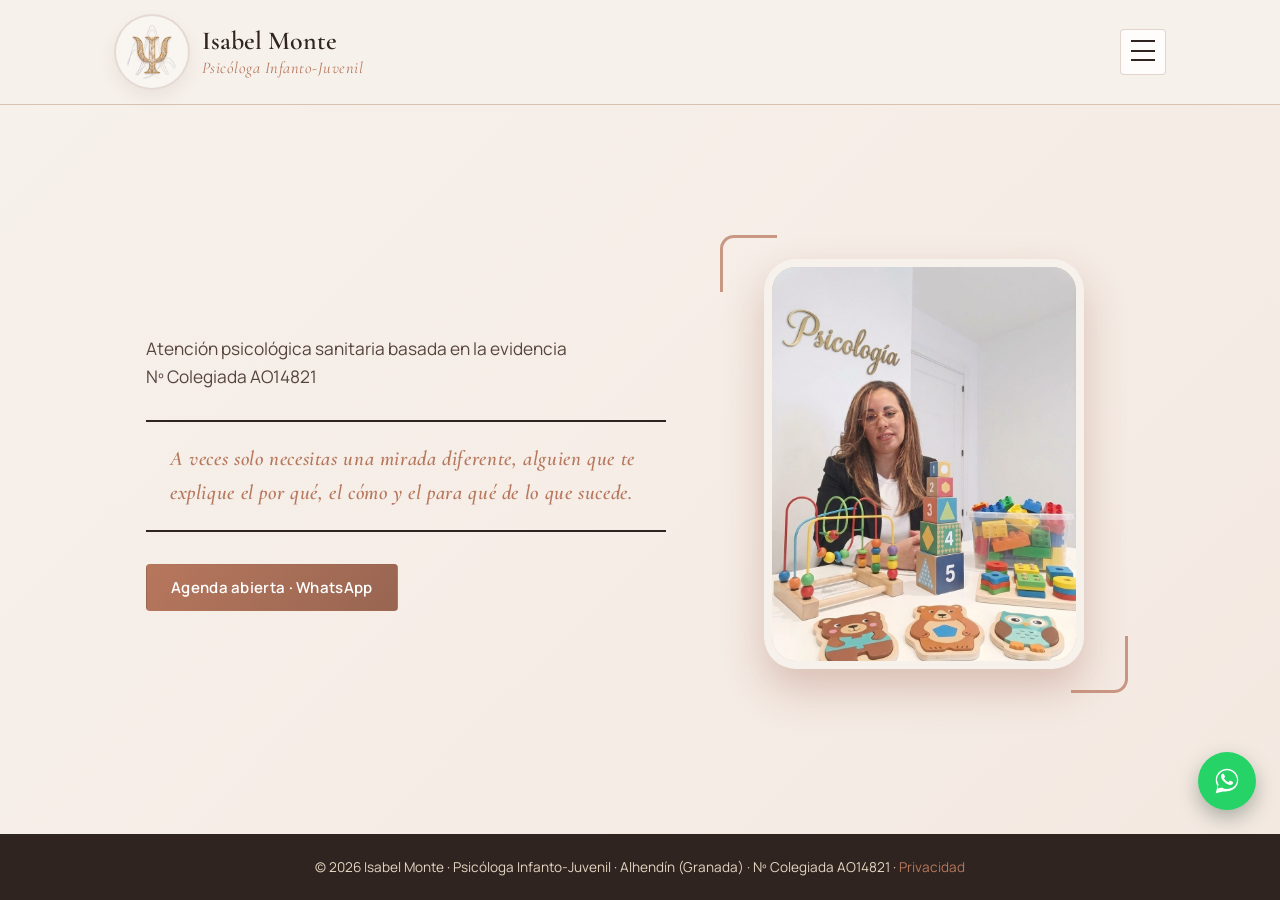
<file: index.html>
<!DOCTYPE html>
<html lang="es">
<head>
<meta charset="UTF-8">
<meta name="viewport" content="width=device-width, initial-scale=1.0">
<title data-i18n="home.meta.title">Isabel Monte | Psicóloga Infanto-Juvenil en Alhendín, Granada</title>
<meta name="description" content="Isabel Monte, psicóloga infanto-juvenil en Alhendín (Granada). Atención psicológica sanitaria basada en la evidencia. Nº Colegiada AO14821. Presencial y online." data-i18n-attr="content:home.meta.description">
<meta property="og:title" content="Isabel Monte | Psicóloga Infanto-Juvenil" data-i18n-attr="content:home.meta.ogTitle">
<meta property="og:description" content="Atención psicológica infanto-juvenil en Alhendín y sesiones online." data-i18n-attr="content:home.meta.ogDescription">
<meta property="og:image" content="images/logo.png">
<meta property="og:type" content="website">
<link rel="icon" type="image/png" href="images/logo.png">
<link rel="stylesheet" href="styles.css">
</head>
<body>

<header class="site-header">
  <div class="container header-inner">
    <div class="brand-lockup">
      <a href="#inicio" class="logo-badge" aria-label="Ir al inicio" data-i18n-attr="aria-label:common.goHome">
        <img src="images/logo.png" alt="Isabel Monte Psicóloga" class="site-logo" data-i18n-attr="alt:common.logoAlt">
      </a>
      <div class="brand-copy">
        <strong>Isabel Monte</strong>
        <span data-i18n="common.brandTagline">Psicóloga Infanto-Juvenil</span>
      </div>
    </div>
    <nav class="main-nav">    
      <div class="lang-switch" role="group" aria-label="Seleccionar idioma" data-i18n-attr="aria-label:common.langSelectLabel">
        <button type="button" class="lang-btn" data-lang="es">ES</button>
        <button type="button" class="lang-btn" data-lang="en">EN</button>
        <button type="button" class="lang-btn" data-lang="ca">CA</button>
      </div>
      <a href="#inicio" data-tooltip="Volvamos al inicio" data-i18n="nav.home" data-i18n-attr="data-tooltip:nav.homeTooltip">Inicio</a>
      <a href="pages/specialties.html" data-tooltip="Conoce mis especialidades" data-i18n="nav.specialties" data-i18n-attr="data-tooltip:nav.specialtiesTooltip">Especialidades</a>
      <a href="pages/benefits.html" data-tooltip="Descubre cómo puede ayudar la terapia" data-i18n="nav.benefits" data-i18n-attr="data-tooltip:nav.benefitsTooltip">Por qué la terapia</a>
      <a href="pages/about-me.html" data-tooltip="Conoce un poco más sobre mí" data-i18n="nav.aboutMe" data-i18n-attr="data-tooltip:nav.aboutMeTooltip">Sobre mí</a>
      <a href="pages/modality.html" data-tooltip="Presencial u online" data-i18n="nav.modality" data-i18n-attr="data-tooltip:nav.modalityTooltip">Cómo trabajo</a>
      <a href="pages/blog.html" data-tooltip="Ideas para cuidar el bienestar" data-i18n="nav.blog" data-i18n-attr="data-tooltip:nav.blogTooltip">Blog</a>
      <a href="pages/contact.html" data-tooltip="Estoy aquí para escucharte" data-i18n="nav.contact" data-i18n-attr="data-tooltip:nav.contactTooltip">Contacto</a>
      <a href="pages/contact.html" class="nav-panel-cta" data-tooltip="Damos el primer paso juntas" data-i18n="nav.cta" data-i18n-attr="data-tooltip:nav.ctaTooltip">Pedir cita</a>
    </nav>
    <button class="menu-toggle" type="button" aria-controls="mainMenu" aria-expanded="false" aria-label="Abrir menú">
      <span></span><span></span><span></span>
    </button>
  </div>
</header>
<div class="menu-backdrop" aria-hidden="true"></div>

<main>

  <section id="inicio" class="hero">
    <div class="container hero-inner">
      <div class="hero-text">
        <p class="hero-sanitary" data-i18n-html="home.hero.sanitary">Atención psicológica sanitaria basada en la evidencia<br>Nº Colegiada AO14821</p>

        <blockquote class="hero-quote" data-i18n="home.hero.quote">
          A veces solo necesitas una mirada diferente, alguien que te explique el por qué, el cómo y el para qué de lo que sucede.
        </blockquote>        
        <div class="hero-actions">
          <button
            type="button"
            class="btn btn-primary has-tooltip"
            data-tooltip="Escríbeme y hablamos con calma"
            data-i18n="home.hero.cta"
            data-i18n-attr="data-tooltip:home.hero.ctaTooltip"
            onclick="openWhatsApp()"> Agenda abierta · WhatsApp
          </button>
        </div>
      </div>
      <div class="hero-visual" aria-hidden="true">
        <div class="hero-circle">
          <img src="images/isabel-foto-principal.jpg" alt="Isabel Monte, psicóloga infanto-juvenil" data-i18n-attr="alt:home.heroImgAlt">
        </div>
      </div>
    </div>
  </section>

</main>

<footer class="site-footer">
  <div class="container footer-inner">
    <p>&copy; <span id="year"></span> <span data-i18n-html="footer.lineRoot">Isabel Monte · Psicóloga Infanto-Juvenil · Alhendín (Granada) · Nº Colegiada AO14821 · <a href="privacy.html">Privacidad</a></span></p>
  </div>
</footer>

<script src="js/i18n.js"></script>
<script>
  document.getElementById('year').textContent = new Date().getFullYear();

  const menuToggle = document.querySelector('.menu-toggle');
  const mainNav = document.querySelector('.main-nav');
  const menuBackdrop = document.querySelector('.menu-backdrop');

  function closeMenu() {
    mainNav.classList.remove('is-open');
    menuBackdrop.classList.remove('is-visible');
    menuToggle.setAttribute('aria-expanded', 'false');
    menuToggle.setAttribute('aria-label', i18nText('common.menuOpen'));
    document.body.classList.remove('menu-open');
  }

  menuToggle.addEventListener('click', function () {
    const isOpen = mainNav.classList.toggle('is-open');
    menuBackdrop.classList.toggle('is-visible', isOpen);
    menuToggle.setAttribute('aria-expanded', String(isOpen));
    menuToggle.setAttribute('aria-label', isOpen ? i18nText('common.menuClose') : i18nText('common.menuOpen'));
    document.body.classList.toggle('menu-open', isOpen);
  });

  menuBackdrop.addEventListener('click', closeMenu);

  document.querySelectorAll('.main-nav a').forEach(function (link) {
    link.addEventListener('click', closeMenu);
  });
</script>

<!-- <a href="https://wa.me/34614727300" class="whatsapp-float" target="_blank" rel="noopener" aria-label="Contactar por WhatsApp" data-i18n-attr="aria-label:common.whatsappAria">
  <span class="whatsapp-tooltip" data-i18n="whatsapp.tooltip">¡Hola, soy Isabel! ¿Hablamos?</span>
  <svg viewBox="0 0 32 32" xmlns="http://www.w3.org/2000/svg" aria-hidden="true">
    <path d="M16.001 3C9.373 3 4 8.373 4 15c0 2.362.687 4.564 1.874 6.418L4 29l7.77-1.84A11.94 11.94 0 0 0 16 27c6.627 0 12-5.373 12-12S22.628 3 16.001 3zm0 21.6c-1.86 0-3.59-.51-5.08-1.4l-.364-.217-4.61 1.092 1.108-4.49-.238-.377A9.56 9.56 0 0 1 5.4 15c0-5.85 4.75-10.6 10.6-10.6S26.6 9.15 26.6 15 21.85 24.6 16.001 24.6zm5.78-7.93c-.317-.159-1.874-.925-2.164-1.03-.29-.106-.502-.159-.713.16-.212.317-.82 1.03-1.005 1.24-.185.212-.37.238-.687.08-.317-.16-1.336-.492-2.545-1.57-.94-.838-1.575-1.874-1.76-2.19-.185-.318-.02-.49.14-.649.144-.144.318-.37.476-.556.159-.185.212-.318.318-.53.106-.212.053-.397-.026-.556-.08-.16-.713-1.719-.978-2.354-.257-.617-.518-.534-.713-.544l-.607-.011c-.212 0-.556.08-.847.397-.29.318-1.11 1.084-1.11 2.644 0 1.56 1.137 3.067 1.296 3.279.159.212 2.24 3.42 5.43 4.797.759.328 1.35.524 1.812.671.762.243 1.454.209 2.002.127.611-.091 1.874-.766 2.138-1.505.264-.74.264-1.373.185-1.505-.08-.132-.29-.212-.607-.37z"/>
  </svg>
</a> -->

<button
  type="button"
  class="whatsapp-float"
  onclick="openWhatsApp()"
  aria-label="Contactar por WhatsApp"
  data-i18n-attr="aria-label:common.whatsappAria"
>
  <span class="whatsapp-tooltip" data-i18n="whatsapp.tooltip">
    ¡Hola, soy Isabel! ¿Hablamos?
  </span>

  <svg viewBox="0 0 32 32" xmlns="http://www.w3.org/2000/svg" aria-hidden="true">
    <path d="M16.001 3C9.373 3 4 8.373 4 15c0 2.362.687 4.564 1.874 6.418L4 29l7.77-1.84A11.94 11.94 0 0 0 16 27c6.627 0 12-5.373 12-12S22.628 3 16.001 3zm0 21.6c-1.86 0-3.59-.51-5.08-1.4l-.364-.217-4.61 1.092 1.108-4.49-.238-.377A9.56 9.56 0 0 1 5.4 15c0-5.85 4.75-10.6 10.6-10.6S26.6 9.15 26.6 15 21.85 24.6 16.001 24.6zm5.78-7.93c-.317-.159-1.874-.925-2.164-1.03-.29-.106-.502-.159-.713.16-.212.317-.82 1.03-1.005 1.24-.185.212-.37.238-.687.08-.317-.16-1.336-.492-2.545-1.57-.94-.838-1.575-1.874-1.76-2.19-.185-.318-.02-.49.14-.649.144-.144.318-.37.476-.556.159-.185.212-.318.318-.53.106-.212.053-.397-.026-.556-.08-.16-.713-1.719-.978-2.354-.257-.617-.518-.534-.713-.544l-.607-.011c-.212 0-.556.08-.847.397-.29.318-1.11 1.084-1.11 2.644 0 1.56 1.137 3.067 1.296 3.279.159.212 2.24 3.42 5.43 4.797.759.328 1.35.524 1.812.671.762.243 1.454.209 2.002.127.611-.091 1.874-.766 2.138-1.505.264-.74.264-1.373.185-1.505-.08-.132-.29-.212-.607-.37z"/>
  </svg>
</button>

</body>
</html>
</file>
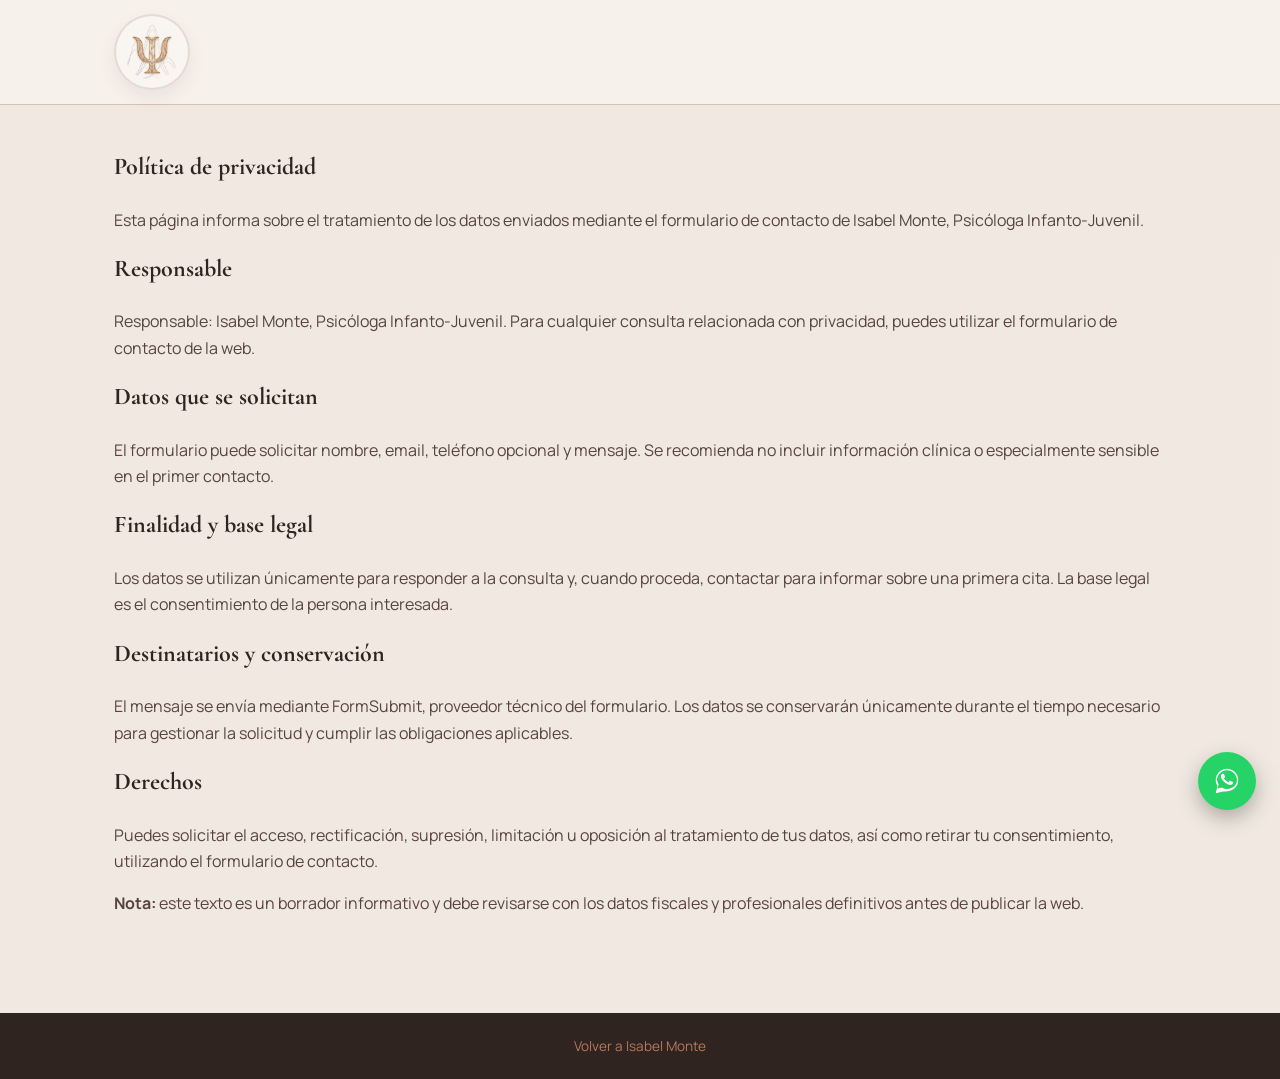
<file: privacy.html>
<!DOCTYPE html>
<html lang="es">
<head>
<meta charset="UTF-8">
<meta name="viewport" content="width=device-width, initial-scale=1.0">
<title data-i18n="privacy.meta.title">Política de privacidad | Isabel Monte</title>
<link rel="stylesheet" href="styles.css">
</head>
<body>
<header class="site-header">
  <div class="container header-inner">
    <a href="index.html#inicio" class="logo-badge" aria-label="Ir al inicio" data-i18n-attr="aria-label:common.goHome">
      <img src="images/logo.png" alt="Isabel Monte Psicóloga" class="site-logo" data-i18n-attr="alt:common.logoAlt">
    </a>
    <nav class="main-nav">
      <div class="lang-switch" role="group" aria-label="Seleccionar idioma" data-i18n-attr="aria-label:common.langSelectLabel">
        <button type="button" class="lang-btn" data-lang="es">ES</button>
        <button type="button" class="lang-btn" data-lang="en">EN</button>
        <button type="button" class="lang-btn" data-lang="ca">CA</button>
      </div>
      <a href="index.html#inicio" data-i18n="privacy.navBack">Volver a la web</a>
    </nav>
  </div>
</header>
<main>
  <section class="section section-alt">
    <div class="container">
      <h1 data-i18n="privacy.title">Política de privacidad</h1>
      <p data-i18n="privacy.intro">Esta página informa sobre el tratamiento de los datos enviados mediante el formulario de contacto de Isabel Monte, Psicóloga Infanto-Juvenil.</p>

      <h2 data-i18n="privacy.h1">Responsable</h2>
      <p data-i18n="privacy.p1">Responsable: Isabel Monte, Psicóloga Infanto-Juvenil. Para cualquier consulta relacionada con privacidad, puedes utilizar el formulario de contacto de la web.</p>

      <h2 data-i18n="privacy.h2">Datos que se solicitan</h2>
      <p data-i18n="privacy.p2">El formulario puede solicitar nombre, email, teléfono opcional y mensaje. Se recomienda no incluir información clínica o especialmente sensible en el primer contacto.</p>

      <h2 data-i18n="privacy.h3">Finalidad y base legal</h2>
      <p data-i18n="privacy.p3">Los datos se utilizan únicamente para responder a la consulta y, cuando proceda, contactar para informar sobre una primera cita. La base legal es el consentimiento de la persona interesada.</p>

      <h2 data-i18n="privacy.h4">Destinatarios y conservación</h2>
      <p data-i18n="privacy.p4">El mensaje se envía mediante FormSubmit, proveedor técnico del formulario. Los datos se conservarán únicamente durante el tiempo necesario para gestionar la solicitud y cumplir las obligaciones aplicables.</p>

      <h2 data-i18n="privacy.h5">Derechos</h2>
      <p data-i18n="privacy.p5">Puedes solicitar el acceso, rectificación, supresión, limitación u oposición al tratamiento de tus datos, así como retirar tu consentimiento, utilizando el formulario de contacto.</p>

      <p data-i18n-html="privacy.note"><strong>Nota:</strong> este texto es un borrador informativo y debe revisarse con los datos fiscales y profesionales definitivos antes de publicar la web.</p>
    </div>
  </section>
</main>
<footer class="site-footer">
  <div class="container footer-inner">
    <p><a href="index.html" data-i18n="privacy.footerBack">Volver a Isabel Monte</a></p>
  </div>
</footer>

<script src="js/i18n.js"></script>

<a href="https://wa.me/34614727300" class="whatsapp-float" target="_blank" rel="noopener" aria-label="Contactar por WhatsApp" data-i18n-attr="aria-label:common.whatsappAria">
  <span class="whatsapp-tooltip" data-i18n="whatsapp.tooltip">¡Hola, soy Isabel! ¿Hablamos?</span>
  <svg viewBox="0 0 32 32" xmlns="http://www.w3.org/2000/svg" aria-hidden="true">
    <path d="M16.001 3C9.373 3 4 8.373 4 15c0 2.362.687 4.564 1.874 6.418L4 29l7.77-1.84A11.94 11.94 0 0 0 16 27c6.627 0 12-5.373 12-12S22.628 3 16.001 3zm0 21.6c-1.86 0-3.59-.51-5.08-1.4l-.364-.217-4.61 1.092 1.108-4.49-.238-.377A9.56 9.56 0 0 1 5.4 15c0-5.85 4.75-10.6 10.6-10.6S26.6 9.15 26.6 15 21.85 24.6 16.001 24.6zm5.78-7.93c-.317-.159-1.874-.925-2.164-1.03-.29-.106-.502-.159-.713.16-.212.317-.82 1.03-1.005 1.24-.185.212-.37.238-.687.08-.317-.16-1.336-.492-2.545-1.57-.94-.838-1.575-1.874-1.76-2.19-.185-.318-.02-.49.14-.649.144-.144.318-.37.476-.556.159-.185.212-.318.318-.53.106-.212.053-.397-.026-.556-.08-.16-.713-1.719-.978-2.354-.257-.617-.518-.534-.713-.544l-.607-.011c-.212 0-.556.08-.847.397-.29.318-1.11 1.084-1.11 2.644 0 1.56 1.137 3.067 1.296 3.279.159.212 2.24 3.42 5.43 4.797.759.328 1.35.524 1.812.671.762.243 1.454.209 2.002.127.611-.091 1.874-.766 2.138-1.505.264-.74.264-1.373.185-1.505-.08-.132-.29-.212-.607-.37z"/>
  </svg>
</a>

</body>
</html>
</file>
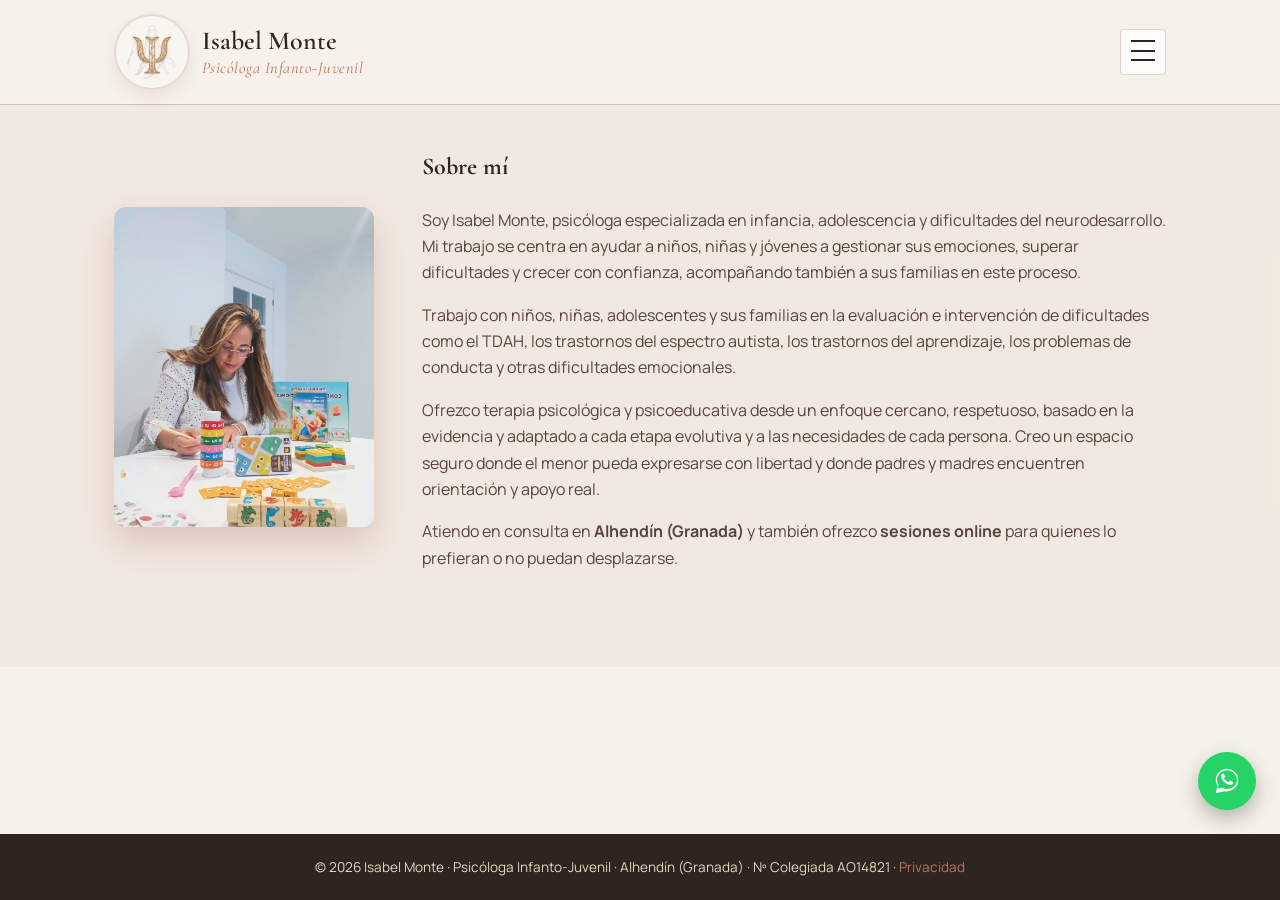
<file: pages/about-me.html>
<!DOCTYPE html>
<html lang="es">
<head>
<meta charset="UTF-8">
<meta name="viewport" content="width=device-width, initial-scale=1.0">
<title data-i18n="aboutMe.meta.title">Sobre mí | Isabel Monte, Psicóloga Infanto-Juvenil</title>
<meta name="description" content="Isabel Monte, psicóloga especializada en infancia, adolescencia y dificultades del neurodesarrollo. Atiendo en consulta en Alhendín (Granada) y también ofrezco sesiones online." data-i18n-attr="content:aboutMe.meta.description">
<meta property="og:title" content="Sobre mí | Isabel Monte" data-i18n-attr="content:aboutMe.meta.ogTitle">
<meta property="og:description" content="Conoce a Isabel Monte, psicóloga infanto-juvenil." data-i18n-attr="content:aboutMe.meta.ogDescription">
<meta property="og:image" content="../images/logo.png">
<meta property="og:type" content="website">
<link rel="icon" type="image/png" href="../images/logo.png">
<link rel="stylesheet" href="../styles.css">
</head>
<body>

<header class="site-header">
  <div class="container header-inner">
    <div class="brand-lockup">
      <a href="../index.html#inicio" class="logo-badge" aria-label="Ir al inicio" data-i18n-attr="aria-label:common.goHome">
        <img src="../images/logo.png" alt="Isabel Monte Psicóloga" class="site-logo" data-i18n-attr="alt:common.logoAlt">
      </a>
      <div class="brand-copy">
        <strong>Isabel Monte</strong>
        <span data-i18n="common.brandTagline">Psicóloga Infanto-Juvenil</span>
      </div>
    </div>
    <nav class="main-nav">
      <div class="lang-switch" role="group" aria-label="Seleccionar idioma" data-i18n-attr="aria-label:common.langSelectLabel">
        <button type="button" class="lang-btn" data-lang="es">ES</button>
        <button type="button" class="lang-btn" data-lang="en">EN</button>
        <button type="button" class="lang-btn" data-lang="ca">CA</button>
      </div>
      <a href="../index.html#inicio" data-tooltip="Volvamos al inicio" data-i18n="nav.home" data-i18n-attr="data-tooltip:nav.homeTooltip">Inicio</a>
      <a href="specialties.html" data-tooltip="Conoce mis especialidades" data-i18n="nav.specialties" data-i18n-attr="data-tooltip:nav.specialtiesTooltip">Especialidades</a>
      <a href="benefits.html" data-tooltip="Descubre cómo puede ayudar la terapia" data-i18n="nav.benefits" data-i18n-attr="data-tooltip:nav.benefitsTooltip">Por qué la terapia</a>
      <a href="about-me.html" data-tooltip="Conoce un poco más sobre mí" data-i18n="nav.aboutMe" data-i18n-attr="data-tooltip:nav.aboutMeTooltip">Sobre mí</a>
      <a href="modality.html" data-tooltip="Presencial u online" data-i18n="nav.modality" data-i18n-attr="data-tooltip:nav.modalityTooltip">Cómo trabajo</a>
      <a href="blog.html" data-tooltip="Ideas para cuidar el bienestar" data-i18n="nav.blog" data-i18n-attr="data-tooltip:nav.blogTooltip">Blog</a>
      <a href="contact.html" data-tooltip="Estoy aquí para escucharte" data-i18n="nav.contact" data-i18n-attr="data-tooltip:nav.contactTooltip">Contacto</a>
      <a href="contact.html" class="nav-panel-cta" data-tooltip="Damos el primer paso juntas" data-i18n="nav.cta" data-i18n-attr="data-tooltip:nav.ctaTooltip">Pedir cita</a>
    </nav>
    <button class="menu-toggle" type="button" aria-controls="mainMenu" aria-expanded="false" aria-label="Abrir menú">
      <span></span><span></span><span></span>
    </button>
  </div>
</header>
<div class="menu-backdrop" aria-hidden="true"></div>

<main>

  <section id="sobre-mi" class="section section-alt">
    <div class="container about-inner">
      <img class="about-photo" src="../images/isabel-foto.jpg" alt="Isabel Monte, psicóloga infanto-juvenil, trabajando con material psicoeducativo" data-i18n-attr="alt:aboutMe.photoAlt">
      <div class="about-text">
        <h1 data-i18n="aboutMe.title">Sobre mí</h1>
        <p data-i18n="aboutMe.p1">Soy Isabel Monte, psicóloga especializada en infancia, adolescencia y dificultades del neurodesarrollo. Mi trabajo se centra en ayudar a niños, niñas y jóvenes a gestionar sus emociones, superar dificultades y crecer con confianza, acompañando también a sus familias en este proceso.</p>
        <p data-i18n="aboutMe.p2">Trabajo con niños, niñas, adolescentes y sus familias en la evaluación e intervención de dificultades como el TDAH, los trastornos del espectro autista, los trastornos del aprendizaje, los problemas de conducta y otras dificultades emocionales.</p>
        <p data-i18n="aboutMe.p3">Ofrezco terapia psicológica y psicoeducativa desde un enfoque cercano, respetuoso, basado en la evidencia y adaptado a cada etapa evolutiva y a las necesidades de cada persona. Creo un espacio seguro donde el menor pueda expresarse con libertad y donde padres y madres encuentren orientación y apoyo real.</p>
        <p data-i18n-html="aboutMe.p4">Atiendo en consulta en <strong>Alhendín (Granada)</strong> y también ofrezco <strong>sesiones online</strong> para quienes lo prefieran o no puedan desplazarse.</p>
      </div>
    </div>
  </section>

</main>

<footer class="site-footer">
  <div class="container footer-inner">
    <p>&copy; <span id="year"></span> <span data-i18n-html="footer.linePages">Isabel Monte · Psicóloga Infanto-Juvenil · Alhendín (Granada) · Nº Colegiada AO14821 · <a href="../privacy.html">Privacidad</a></span></p>
  </div>
</footer>

<script src="../js/i18n.js"></script>
<script>
  document.getElementById('year').textContent = new Date().getFullYear();

  const menuToggle = document.querySelector('.menu-toggle');
  const mainNav = document.querySelector('.main-nav');
  const menuBackdrop = document.querySelector('.menu-backdrop');

  function closeMenu() {
    mainNav.classList.remove('is-open');
    menuBackdrop.classList.remove('is-visible');
    menuToggle.setAttribute('aria-expanded', 'false');
    menuToggle.setAttribute('aria-label', i18nText('common.menuOpen'));
    document.body.classList.remove('menu-open');
  }

  menuToggle.addEventListener('click', function () {
    const isOpen = mainNav.classList.toggle('is-open');
    menuBackdrop.classList.toggle('is-visible', isOpen);
    menuToggle.setAttribute('aria-expanded', String(isOpen));
    menuToggle.setAttribute('aria-label', isOpen ? i18nText('common.menuClose') : i18nText('common.menuOpen'));
    document.body.classList.toggle('menu-open', isOpen);
  });

  menuBackdrop.addEventListener('click', closeMenu);

  document.querySelectorAll('.main-nav a').forEach(function (link) {
    link.addEventListener('click', closeMenu);
  });
</script>

<a href="https://wa.me/34614727300" class="whatsapp-float" target="_blank" rel="noopener" aria-label="Contactar por WhatsApp" data-i18n-attr="aria-label:common.whatsappAria">
  <span class="whatsapp-tooltip" data-i18n="whatsapp.tooltip">¡Hola, soy Isabel! ¿Hablamos?</span>
  <svg viewBox="0 0 32 32" xmlns="http://www.w3.org/2000/svg" aria-hidden="true">
    <path d="M16.001 3C9.373 3 4 8.373 4 15c0 2.362.687 4.564 1.874 6.418L4 29l7.77-1.84A11.94 11.94 0 0 0 16 27c6.627 0 12-5.373 12-12S22.628 3 16.001 3zm0 21.6c-1.86 0-3.59-.51-5.08-1.4l-.364-.217-4.61 1.092 1.108-4.49-.238-.377A9.56 9.56 0 0 1 5.4 15c0-5.85 4.75-10.6 10.6-10.6S26.6 9.15 26.6 15 21.85 24.6 16.001 24.6zm5.78-7.93c-.317-.159-1.874-.925-2.164-1.03-.29-.106-.502-.159-.713.16-.212.317-.82 1.03-1.005 1.24-.185.212-.37.238-.687.08-.317-.16-1.336-.492-2.545-1.57-.94-.838-1.575-1.874-1.76-2.19-.185-.318-.02-.49.14-.649.144-.144.318-.37.476-.556.159-.185.212-.318.318-.53.106-.212.053-.397-.026-.556-.08-.16-.713-1.719-.978-2.354-.257-.617-.518-.534-.713-.544l-.607-.011c-.212 0-.556.08-.847.397-.29.318-1.11 1.084-1.11 2.644 0 1.56 1.137 3.067 1.296 3.279.159.212 2.24 3.42 5.43 4.797.759.328 1.35.524 1.812.671.762.243 1.454.209 2.002.127.611-.091 1.874-.766 2.138-1.505.264-.74.264-1.373.185-1.505-.08-.132-.29-.212-.607-.37z"/>
  </svg>
</a>

</body>
</html>
</file>
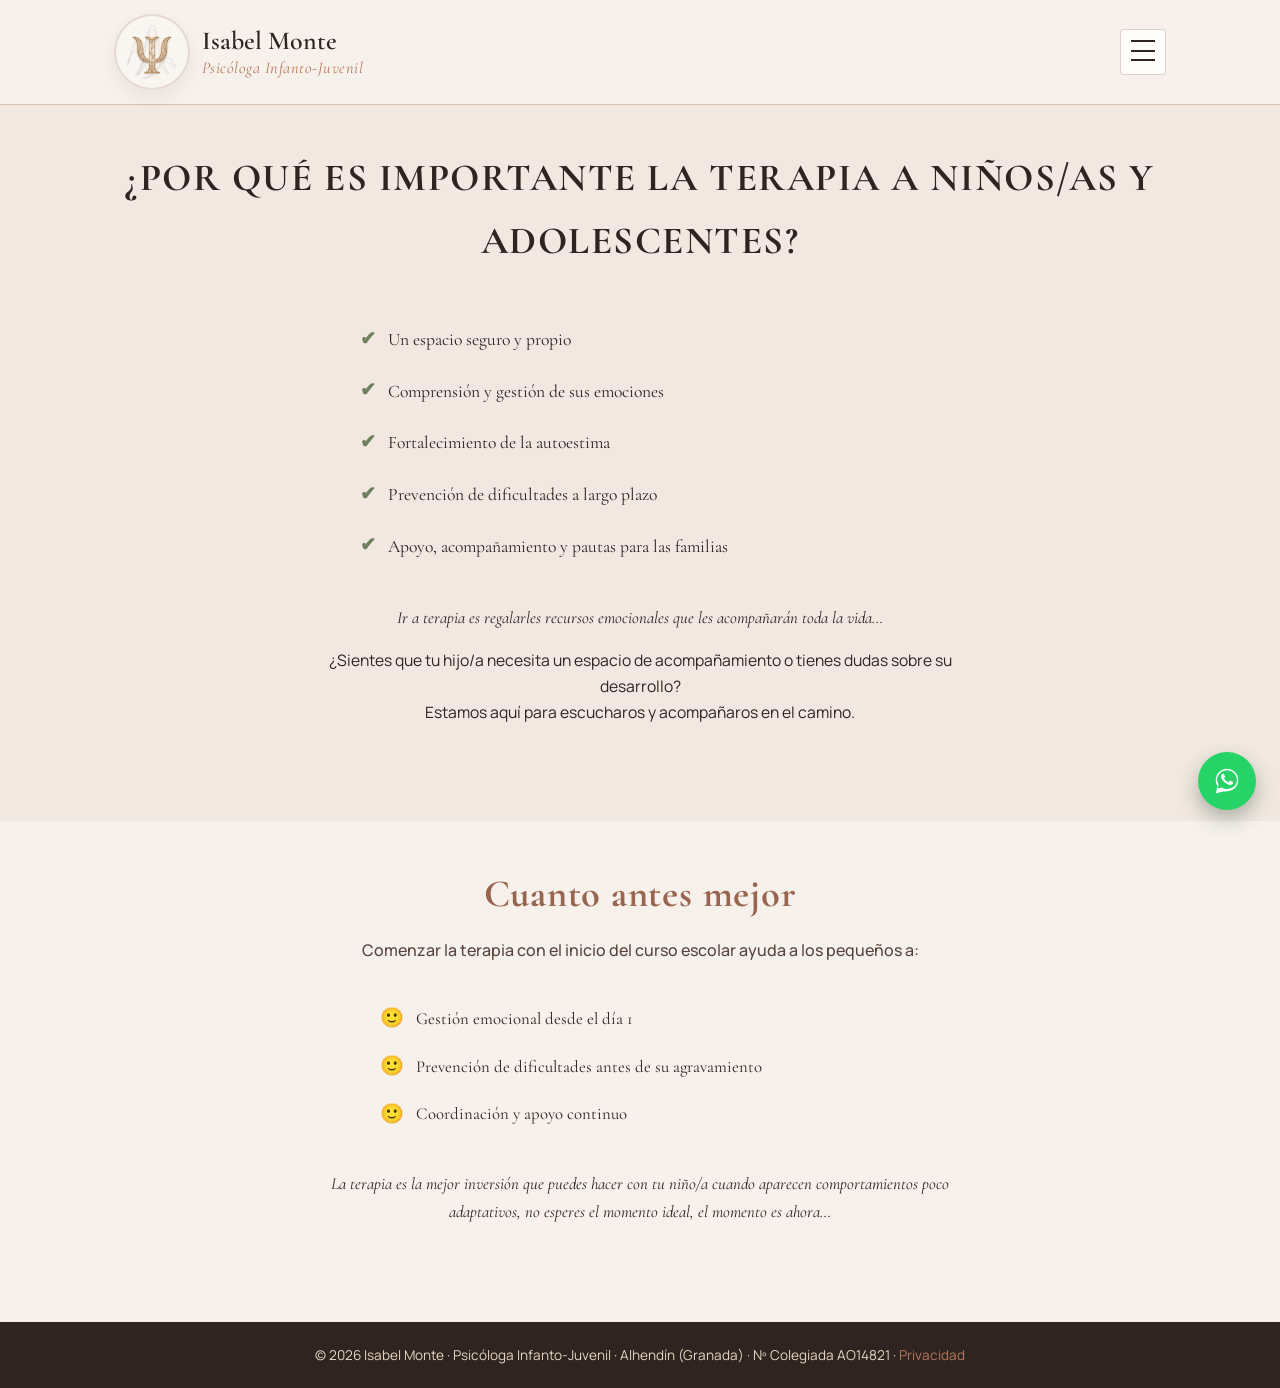
<file: pages/benefits.html>
<!DOCTYPE html>
<html lang="es">
<head>
<meta charset="UTF-8">
<meta name="viewport" content="width=device-width, initial-scale=1.0">
<title data-i18n="benefits.meta.title">Por qué la terapia | Isabel Monte, Psicóloga Infanto-Juvenil</title>
<meta name="description" content="Qué aporta la terapia psicológica a niños/as y adolescentes y la importancia de empezar cuanto antes: un espacio seguro, gestión emocional, autoestima y acompañamiento a las familias." data-i18n-attr="content:benefits.meta.description">
<meta property="og:title" content="Por qué la terapia | Isabel Monte" data-i18n-attr="content:benefits.meta.ogTitle">
<meta property="og:description" content="Beneficios de la terapia psicológica infanto-juvenil." data-i18n-attr="content:benefits.meta.ogDescription">
<meta property="og:image" content="../images/logo.png">
<meta property="og:type" content="website">
<link rel="icon" type="image/png" href="../images/logo.png">
<link rel="stylesheet" href="../styles.css">
</head>
<body>

<header class="site-header">
  <div class="container header-inner">
    <div class="brand-lockup">
      <a href="../index.html#inicio" class="logo-badge" aria-label="Ir al inicio" data-i18n-attr="aria-label:common.goHome">
        <img src="../images/logo.png" alt="Isabel Monte Psicóloga" class="site-logo" data-i18n-attr="alt:common.logoAlt">
      </a>
      <div class="brand-copy">
        <strong>Isabel Monte</strong>
        <span data-i18n="common.brandTagline">Psicóloga Infanto-Juvenil</span>
      </div>
    </div>
    <nav class="main-nav">
      <div class="lang-switch" role="group" aria-label="Seleccionar idioma" data-i18n-attr="aria-label:common.langSelectLabel">
        <button type="button" class="lang-btn" data-lang="es">ES</button>
        <button type="button" class="lang-btn" data-lang="en">EN</button>
        <button type="button" class="lang-btn" data-lang="ca">CA</button>
      </div>
      <a href="../index.html#inicio" data-tooltip="Volvamos al inicio" data-i18n="nav.home" data-i18n-attr="data-tooltip:nav.homeTooltip">Inicio</a>
      <a href="specialties.html" data-tooltip="Conoce mis especialidades" data-i18n="nav.specialties" data-i18n-attr="data-tooltip:nav.specialtiesTooltip">Especialidades</a>
      <a href="benefits.html" data-tooltip="Descubre cómo puede ayudar la terapia" data-i18n="nav.benefits" data-i18n-attr="data-tooltip:nav.benefitsTooltip">Por qué la terapia</a>
      <a href="about-me.html" data-tooltip="Conoce un poco más sobre mí" data-i18n="nav.aboutMe" data-i18n-attr="data-tooltip:nav.aboutMeTooltip">Sobre mí</a>
      <a href="modality.html" data-tooltip="Presencial u online" data-i18n="nav.modality" data-i18n-attr="data-tooltip:nav.modalityTooltip">Cómo trabajo</a>
      <a href="blog.html" data-tooltip="Ideas para cuidar el bienestar" data-i18n="nav.blog" data-i18n-attr="data-tooltip:nav.blogTooltip">Blog</a>
      <a href="contact.html" data-tooltip="Estoy aquí para escucharte" data-i18n="nav.contact" data-i18n-attr="data-tooltip:nav.contactTooltip">Contacto</a>
      <a href="contact.html" class="nav-panel-cta" data-tooltip="Damos el primer paso juntas" data-i18n="nav.cta" data-i18n-attr="data-tooltip:nav.ctaTooltip">Pedir cita</a>
    </nav>
    <button class="menu-toggle" type="button" aria-controls="mainMenu" aria-expanded="false" aria-label="Abrir menú">
      <span></span><span></span><span></span>
    </button>
  </div>
</header>
<div class="menu-backdrop" aria-hidden="true"></div>

<main>

  <section id="beneficios" class="section section-alt">
    <div class="container">
      <h1 class="section-title" data-i18n="benefits.title1">¿Por qué es importante la terapia a niños/as y adolescentes?</h1>
      <ul class="check-list">
        <li><span class="check-icon">✔</span> <span data-i18n="benefits.item1">Un espacio seguro y propio</span></li>
        <li><span class="check-icon">✔</span> <span data-i18n="benefits.item2">Comprensión y gestión de sus emociones</span></li>
        <li><span class="check-icon">✔</span> <span data-i18n="benefits.item3">Fortalecimiento de la autoestima</span></li>
        <li><span class="check-icon">✔</span> <span data-i18n="benefits.item4">Prevención de dificultades a largo plazo</span></li>
        <li><span class="check-icon">✔</span> <span data-i18n="benefits.item5">Apoyo, acompañamiento y pautas para las familias</span></li>
      </ul>
      <p class="quote-line" data-i18n="benefits.quote1">Ir a terapia es regalarles recursos emocionales que les acompañarán toda la vida&hellip;</p>
      <p class="quote-line quote-line-question" data-i18n-html="benefits.quote2">¿Sientes que tu hijo/a necesita un espacio de acompañamiento o tienes dudas sobre su desarrollo?<br>Estamos aquí para escucharos y acompañaros en el camino.</p>
    </div>
  </section>

  <section id="cuanto-antes" class="section">
    <div class="container cuanto-antes-inner">
      <h2 class="accent-title" data-i18n="benefits.title2">Cuanto antes mejor</h2>
      <p class="section-intro" data-i18n="benefits.intro2">Comenzar la terapia con el inicio del curso escolar ayuda a los pequeños a:</p>
      <ul class="smiley-list">
        <li><span class="smiley-icon">🙂</span> <span data-i18n="benefits.smiley1">Gestión emocional desde el día 1</span></li>
        <li><span class="smiley-icon">🙂</span> <span data-i18n="benefits.smiley2">Prevención de dificultades antes de su agravamiento</span></li>
        <li><span class="smiley-icon">🙂</span> <span data-i18n="benefits.smiley3">Coordinación y apoyo continuo</span></li>
      </ul>
      <p class="quote-line" data-i18n="benefits.quote3">La terapia es la mejor inversión que puedes hacer con tu niño/a cuando aparecen comportamientos poco adaptativos, no esperes el momento ideal, el momento es ahora&hellip;</p>
    </div>
  </section>

</main>

<footer class="site-footer">
  <div class="container footer-inner">
    <p>&copy; <span id="year"></span> <span data-i18n-html="footer.linePages">Isabel Monte · Psicóloga Infanto-Juvenil · Alhendín (Granada) · Nº Colegiada AO14821 · <a href="../privacy.html">Privacidad</a></span></p>
  </div>
</footer>

<script src="../js/i18n.js"></script>
<script>
  document.getElementById('year').textContent = new Date().getFullYear();

  const menuToggle = document.querySelector('.menu-toggle');
  const mainNav = document.querySelector('.main-nav');
  const menuBackdrop = document.querySelector('.menu-backdrop');

  function closeMenu() {
    mainNav.classList.remove('is-open');
    menuBackdrop.classList.remove('is-visible');
    menuToggle.setAttribute('aria-expanded', 'false');
    menuToggle.setAttribute('aria-label', i18nText('common.menuOpen'));
    document.body.classList.remove('menu-open');
  }

  menuToggle.addEventListener('click', function () {
    const isOpen = mainNav.classList.toggle('is-open');
    menuBackdrop.classList.toggle('is-visible', isOpen);
    menuToggle.setAttribute('aria-expanded', String(isOpen));
    menuToggle.setAttribute('aria-label', isOpen ? i18nText('common.menuClose') : i18nText('common.menuOpen'));
    document.body.classList.toggle('menu-open', isOpen);
  });

  menuBackdrop.addEventListener('click', closeMenu);

  document.querySelectorAll('.main-nav a').forEach(function (link) {
    link.addEventListener('click', closeMenu);
  });
</script>

<a href="https://wa.me/34614727300" class="whatsapp-float" target="_blank" rel="noopener" aria-label="Contactar por WhatsApp" data-i18n-attr="aria-label:common.whatsappAria">
  <span class="whatsapp-tooltip" data-i18n="whatsapp.tooltip">¡Hola, soy Isabel! ¿Hablamos?</span>
  <svg viewBox="0 0 32 32" xmlns="http://www.w3.org/2000/svg" aria-hidden="true">
    <path d="M16.001 3C9.373 3 4 8.373 4 15c0 2.362.687 4.564 1.874 6.418L4 29l7.77-1.84A11.94 11.94 0 0 0 16 27c6.627 0 12-5.373 12-12S22.628 3 16.001 3zm0 21.6c-1.86 0-3.59-.51-5.08-1.4l-.364-.217-4.61 1.092 1.108-4.49-.238-.377A9.56 9.56 0 0 1 5.4 15c0-5.85 4.75-10.6 10.6-10.6S26.6 9.15 26.6 15 21.85 24.6 16.001 24.6zm5.78-7.93c-.317-.159-1.874-.925-2.164-1.03-.29-.106-.502-.159-.713.16-.212.317-.82 1.03-1.005 1.24-.185.212-.37.238-.687.08-.317-.16-1.336-.492-2.545-1.57-.94-.838-1.575-1.874-1.76-2.19-.185-.318-.02-.49.14-.649.144-.144.318-.37.476-.556.159-.185.212-.318.318-.53.106-.212.053-.397-.026-.556-.08-.16-.713-1.719-.978-2.354-.257-.617-.518-.534-.713-.544l-.607-.011c-.212 0-.556.08-.847.397-.29.318-1.11 1.084-1.11 2.644 0 1.56 1.137 3.067 1.296 3.279.159.212 2.24 3.42 5.43 4.797.759.328 1.35.524 1.812.671.762.243 1.454.209 2.002.127.611-.091 1.874-.766 2.138-1.505.264-.74.264-1.373.185-1.505-.08-.132-.29-.212-.607-.37z"/>
  </svg>
</a>

</body>
</html>
</file>
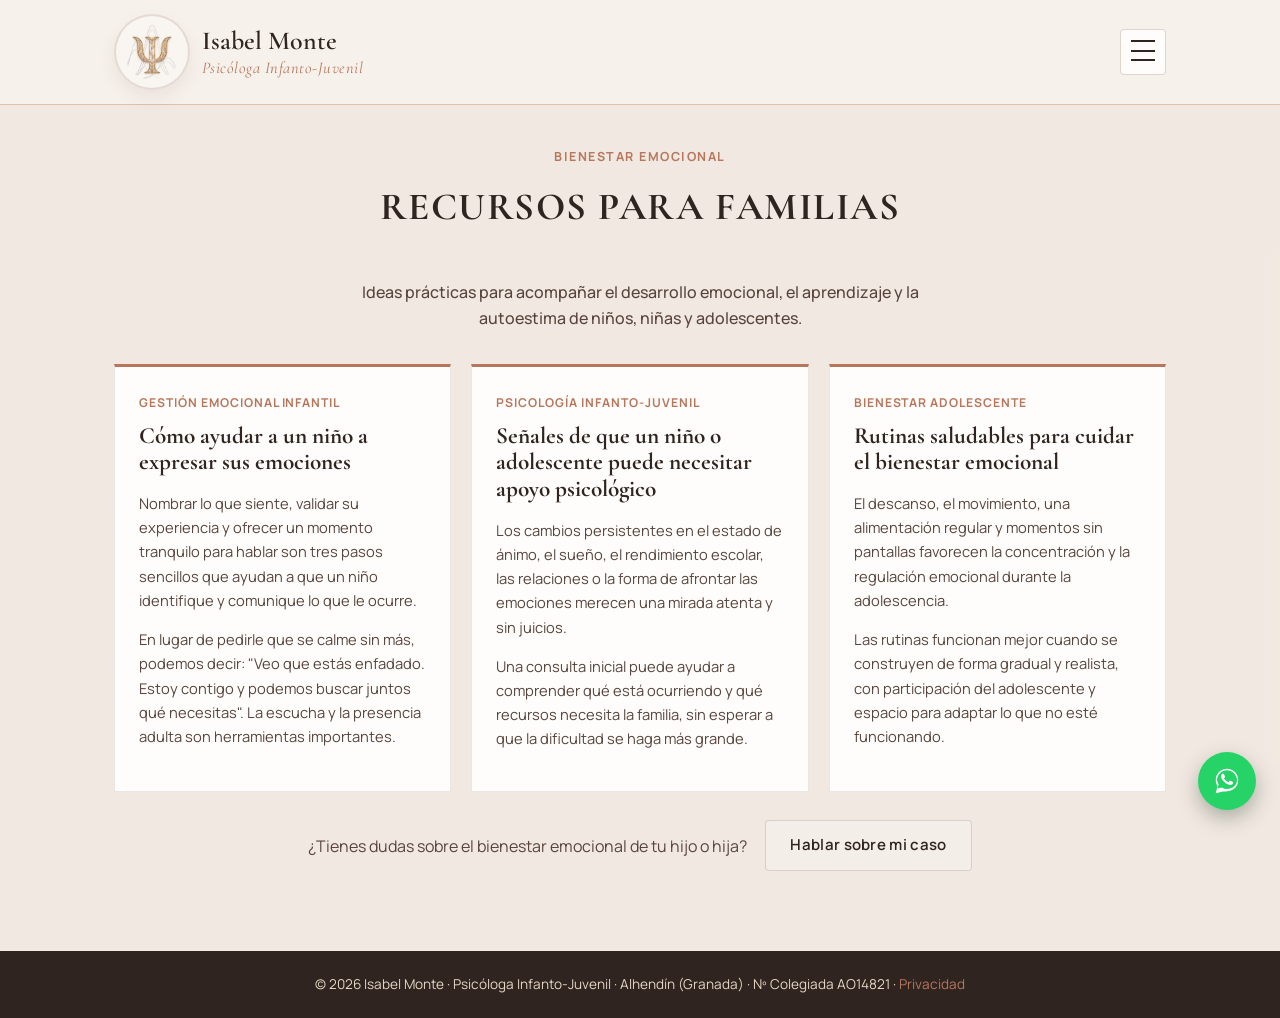
<file: pages/blog.html>
<!DOCTYPE html>
<html lang="es">
<head>
<meta charset="UTF-8">
<meta name="viewport" content="width=device-width, initial-scale=1.0">
<title data-i18n="blog.meta.title">Blog | Isabel Monte, Psicóloga Infanto-Juvenil</title>
<meta name="description" content="Ideas prácticas para acompañar el desarrollo emocional, el aprendizaje y la autoestima de niños, niñas y adolescentes." data-i18n-attr="content:blog.meta.description">
<meta property="og:title" content="Blog | Isabel Monte" data-i18n-attr="content:blog.meta.ogTitle">
<meta property="og:description" content="Recursos para familias sobre bienestar emocional infanto-juvenil." data-i18n-attr="content:blog.meta.ogDescription">
<meta property="og:image" content="../images/logo.png">
<meta property="og:type" content="website">
<link rel="icon" type="image/png" href="../images/logo.png">
<link rel="stylesheet" href="../styles.css">
</head>
<body>

<header class="site-header">
  <div class="container header-inner">
    <div class="brand-lockup">
      <a href="../index.html#inicio" class="logo-badge" aria-label="Ir al inicio" data-i18n-attr="aria-label:common.goHome">
        <img src="../images/logo.png" alt="Isabel Monte Psicóloga" class="site-logo" data-i18n-attr="alt:common.logoAlt">
      </a>
      <div class="brand-copy">
        <strong>Isabel Monte</strong>
        <span data-i18n="common.brandTagline">Psicóloga Infanto-Juvenil</span>
      </div>
    </div>
    <nav class="main-nav">
      <div class="lang-switch" role="group" aria-label="Seleccionar idioma" data-i18n-attr="aria-label:common.langSelectLabel">
        <button type="button" class="lang-btn" data-lang="es">ES</button>
        <button type="button" class="lang-btn" data-lang="en">EN</button>
        <button type="button" class="lang-btn" data-lang="ca">CA</button>
      </div>
      <a href="../index.html#inicio" data-tooltip="Volvamos al inicio" data-i18n="nav.home" data-i18n-attr="data-tooltip:nav.homeTooltip">Inicio</a>
      <a href="specialties.html" data-tooltip="Conoce mis especialidades" data-i18n="nav.specialties" data-i18n-attr="data-tooltip:nav.specialtiesTooltip">Especialidades</a>
      <a href="benefits.html" data-tooltip="Descubre cómo puede ayudar la terapia" data-i18n="nav.benefits" data-i18n-attr="data-tooltip:nav.benefitsTooltip">Por qué la terapia</a>
      <a href="about-me.html" data-tooltip="Conoce un poco más sobre mí" data-i18n="nav.aboutMe" data-i18n-attr="data-tooltip:nav.aboutMeTooltip">Sobre mí</a>
      <a href="modality.html" data-tooltip="Presencial u online" data-i18n="nav.modality" data-i18n-attr="data-tooltip:nav.modalityTooltip">Cómo trabajo</a>
      <a href="blog.html" data-tooltip="Ideas para cuidar el bienestar" data-i18n="nav.blog" data-i18n-attr="data-tooltip:nav.blogTooltip">Blog</a>
      <a href="contact.html" data-tooltip="Estoy aquí para escucharte" data-i18n="nav.contact" data-i18n-attr="data-tooltip:nav.contactTooltip">Contacto</a>
      <a href="contact.html" class="nav-panel-cta" data-tooltip="Damos el primer paso juntas" data-i18n="nav.cta" data-i18n-attr="data-tooltip:nav.ctaTooltip">Pedir cita</a>
    </nav>
    <button class="menu-toggle" type="button" aria-controls="mainMenu" aria-expanded="false" aria-label="Abrir menú">
      <span></span><span></span><span></span>
    </button>
  </div>
</header>
<div class="menu-backdrop" aria-hidden="true"></div>

<main>

  <section id="blog" class="section section-alt">
    <div class="container">
      <p class="section-kicker" data-i18n="blog.kicker">Bienestar emocional</p>
      <h1 class="section-title" data-i18n="blog.title">Recursos para familias</h1>
      <p class="section-intro" data-i18n="blog.intro">Ideas prácticas para acompañar el desarrollo emocional, el aprendizaje y la autoestima de niños, niñas y adolescentes.</p>

      <div class="blog-grid">
        <article class="blog-card">
          <p class="blog-topic" data-i18n="blog.article1.topic">Gestión emocional infantil</p>
          <h3 data-i18n="blog.article1.title">Cómo ayudar a un niño a expresar sus emociones</h3>
          <p data-i18n="blog.article1.p1">Nombrar lo que siente, validar su experiencia y ofrecer un momento tranquilo para hablar son tres pasos sencillos que ayudan a que un niño identifique y comunique lo que le ocurre.</p>
          <p data-i18n="blog.article1.p2">En lugar de pedirle que se calme sin más, podemos decir: “Veo que estás enfadado. Estoy contigo y podemos buscar juntos qué necesitas”. La escucha y la presencia adulta son herramientas importantes.</p>
        </article>

        <article class="blog-card">
          <p class="blog-topic" data-i18n="blog.article2.topic">Psicología infanto-juvenil</p>
          <h3 data-i18n="blog.article2.title">Señales de que un niño o adolescente puede necesitar apoyo psicológico</h3>
          <p data-i18n="blog.article2.p1">Los cambios persistentes en el estado de ánimo, el sueño, el rendimiento escolar, las relaciones o la forma de afrontar las emociones merecen una mirada atenta y sin juicios.</p>
          <p data-i18n="blog.article2.p2">Una consulta inicial puede ayudar a comprender qué está ocurriendo y qué recursos necesita la familia, sin esperar a que la dificultad se haga más grande.</p>
        </article>

        <article class="blog-card">
          <p class="blog-topic" data-i18n="blog.article3.topic">Bienestar adolescente</p>
          <h3 data-i18n="blog.article3.title">Rutinas saludables para cuidar el bienestar emocional</h3>
          <p data-i18n="blog.article3.p1">El descanso, el movimiento, una alimentación regular y momentos sin pantallas favorecen la concentración y la regulación emocional durante la adolescencia.</p>
          <p data-i18n="blog.article3.p2">Las rutinas funcionan mejor cuando se construyen de forma gradual y realista, con participación del adolescente y espacio para adaptar lo que no esté funcionando.</p>
        </article>
      </div>

      <div class="blog-cta">
        <p data-i18n="blog.ctaText">¿Tienes dudas sobre el bienestar emocional de tu hijo o hija?</p>
        <a href="contact.html" class="btn btn-outline" data-i18n="blog.ctaButton">Hablar sobre mi caso</a>
      </div>
    </div>
  </section>

</main>

<footer class="site-footer">
  <div class="container footer-inner">
    <p>&copy; <span id="year"></span> <span data-i18n-html="footer.linePages">Isabel Monte · Psicóloga Infanto-Juvenil · Alhendín (Granada) · Nº Colegiada AO14821 · <a href="../privacy.html">Privacidad</a></span></p>
  </div>
</footer>

<script src="../js/i18n.js"></script>
<script>
  document.getElementById('year').textContent = new Date().getFullYear();

  const menuToggle = document.querySelector('.menu-toggle');
  const mainNav = document.querySelector('.main-nav');
  const menuBackdrop = document.querySelector('.menu-backdrop');

  function closeMenu() {
    mainNav.classList.remove('is-open');
    menuBackdrop.classList.remove('is-visible');
    menuToggle.setAttribute('aria-expanded', 'false');
    menuToggle.setAttribute('aria-label', i18nText('common.menuOpen'));
    document.body.classList.remove('menu-open');
  }

  menuToggle.addEventListener('click', function () {
    const isOpen = mainNav.classList.toggle('is-open');
    menuBackdrop.classList.toggle('is-visible', isOpen);
    menuToggle.setAttribute('aria-expanded', String(isOpen));
    menuToggle.setAttribute('aria-label', isOpen ? i18nText('common.menuClose') : i18nText('common.menuOpen'));
    document.body.classList.toggle('menu-open', isOpen);
  });

  menuBackdrop.addEventListener('click', closeMenu);

  document.querySelectorAll('.main-nav a').forEach(function (link) {
    link.addEventListener('click', closeMenu);
  });
</script>

<a href="https://wa.me/34614727300" class="whatsapp-float" target="_blank" rel="noopener" aria-label="Contactar por WhatsApp" data-i18n-attr="aria-label:common.whatsappAria">
  <span class="whatsapp-tooltip" data-i18n="whatsapp.tooltip">¡Hola, soy Isabel! ¿Hablamos?</span>
  <svg viewBox="0 0 32 32" xmlns="http://www.w3.org/2000/svg" aria-hidden="true">
    <path d="M16.001 3C9.373 3 4 8.373 4 15c0 2.362.687 4.564 1.874 6.418L4 29l7.77-1.84A11.94 11.94 0 0 0 16 27c6.627 0 12-5.373 12-12S22.628 3 16.001 3zm0 21.6c-1.86 0-3.59-.51-5.08-1.4l-.364-.217-4.61 1.092 1.108-4.49-.238-.377A9.56 9.56 0 0 1 5.4 15c0-5.85 4.75-10.6 10.6-10.6S26.6 9.15 26.6 15 21.85 24.6 16.001 24.6zm5.78-7.93c-.317-.159-1.874-.925-2.164-1.03-.29-.106-.502-.159-.713.16-.212.317-.82 1.03-1.005 1.24-.185.212-.37.238-.687.08-.317-.16-1.336-.492-2.545-1.57-.94-.838-1.575-1.874-1.76-2.19-.185-.318-.02-.49.14-.649.144-.144.318-.37.476-.556.159-.185.212-.318.318-.53.106-.212.053-.397-.026-.556-.08-.16-.713-1.719-.978-2.354-.257-.617-.518-.534-.713-.544l-.607-.011c-.212 0-.556.08-.847.397-.29.318-1.11 1.084-1.11 2.644 0 1.56 1.137 3.067 1.296 3.279.159.212 2.24 3.42 5.43 4.797.759.328 1.35.524 1.812.671.762.243 1.454.209 2.002.127.611-.091 1.874-.766 2.138-1.505.264-.74.264-1.373.185-1.505-.08-.132-.29-.212-.607-.37z"/>
  </svg>
</a>

</body>
</html>
</file>
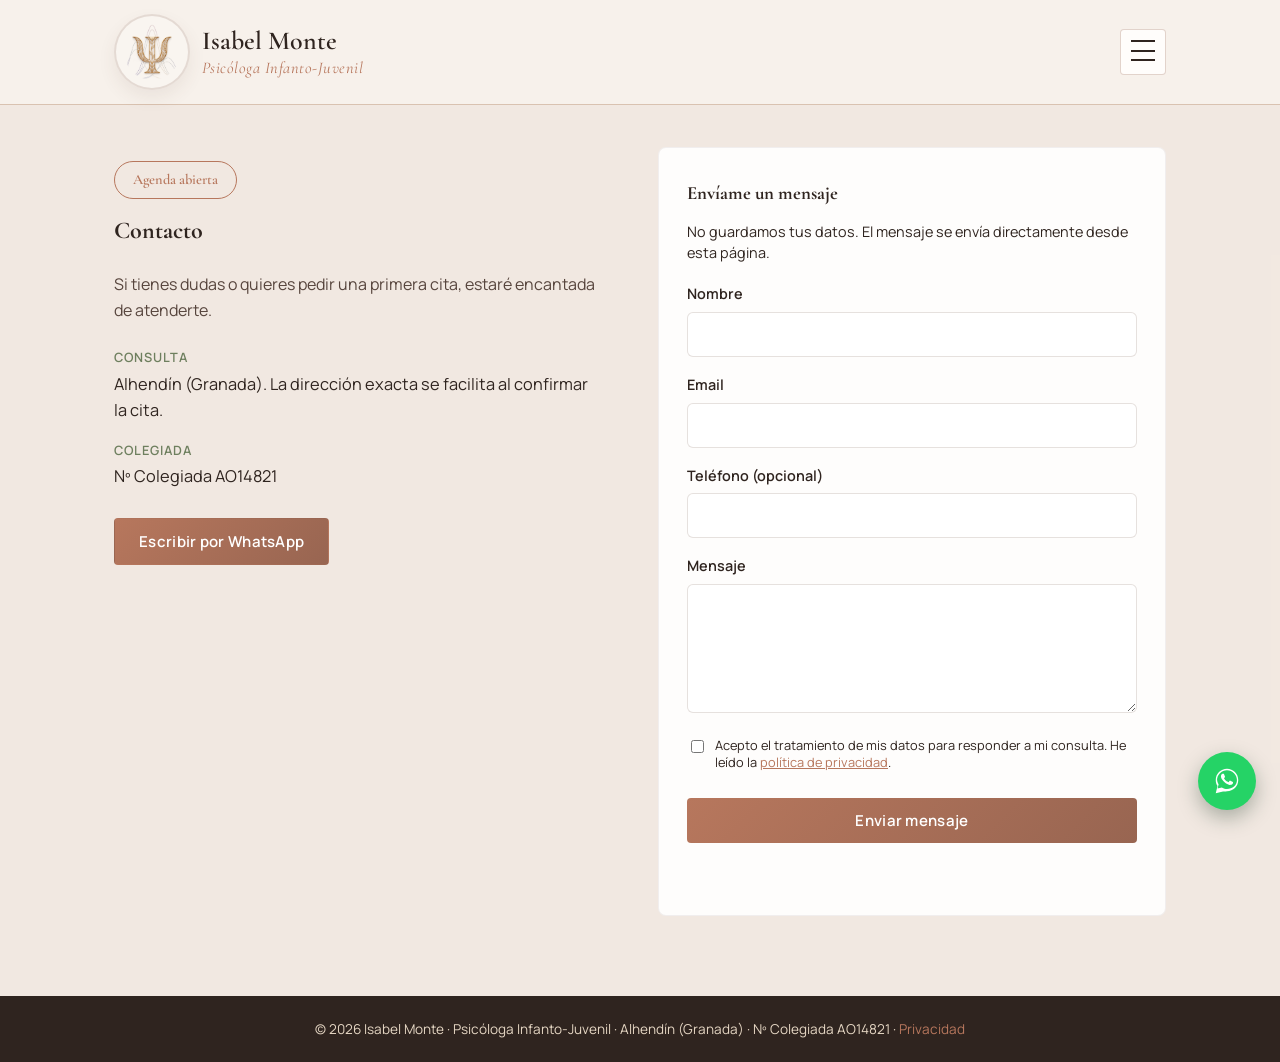
<file: pages/contact.html>
<!DOCTYPE html>
<html lang="es">
<head>
<meta charset="UTF-8">
<meta name="viewport" content="width=device-width, initial-scale=1.0">
<title data-i18n="contact.meta.title">Contacto | Isabel Monte, Psicóloga Infanto-Juvenil</title>
<meta name="description" content="Contacta con Isabel Monte, psicóloga infanto-juvenil en Alhendín (Granada), para pedir una primera cita presencial u online." data-i18n-attr="content:contact.meta.description">
<meta property="og:title" content="Contacto | Isabel Monte" data-i18n-attr="content:contact.meta.ogTitle">
<meta property="og:description" content="Pide tu primera cita con Isabel Monte, psicóloga infanto-juvenil." data-i18n-attr="content:contact.meta.ogDescription">
<meta property="og:image" content="../images/logo.png">
<meta property="og:type" content="website">
<link rel="icon" type="image/png" href="../images/logo.png">
<link rel="stylesheet" href="../styles.css">
</head>
<body>

<header class="site-header">
  <div class="container header-inner">
    <div class="brand-lockup">
      <a href="../index.html#inicio" class="logo-badge" aria-label="Ir al inicio" data-i18n-attr="aria-label:common.goHome">
        <img src="../images/logo.png" alt="Isabel Monte Psicóloga" class="site-logo" data-i18n-attr="alt:common.logoAlt">
      </a>
      <div class="brand-copy">
        <strong>Isabel Monte</strong>
        <span data-i18n="common.brandTagline">Psicóloga Infanto-Juvenil</span>
      </div>
    </div>
    <nav class="main-nav">
      <div class="lang-switch" role="group" aria-label="Seleccionar idioma" data-i18n-attr="aria-label:common.langSelectLabel">
        <button type="button" class="lang-btn" data-lang="es">ES</button>
        <button type="button" class="lang-btn" data-lang="en">EN</button>
        <button type="button" class="lang-btn" data-lang="ca">CA</button>
      </div>
      <a href="../index.html#inicio" data-tooltip="Volvamos al inicio" data-i18n="nav.home" data-i18n-attr="data-tooltip:nav.homeTooltip">Inicio</a>
      <a href="specialties.html" data-tooltip="Conoce mis especialidades" data-i18n="nav.specialties" data-i18n-attr="data-tooltip:nav.specialtiesTooltip">Especialidades</a>
      <a href="benefits.html" data-tooltip="Descubre cómo puede ayudar la terapia" data-i18n="nav.benefits" data-i18n-attr="data-tooltip:nav.benefitsTooltip">Por qué la terapia</a>
      <a href="about-me.html" data-tooltip="Conoce un poco más sobre mí" data-i18n="nav.aboutMe" data-i18n-attr="data-tooltip:nav.aboutMeTooltip">Sobre mí</a>
      <a href="modality.html" data-tooltip="Presencial u online" data-i18n="nav.modality" data-i18n-attr="data-tooltip:nav.modalityTooltip">Cómo trabajo</a>
      <a href="blog.html" data-tooltip="Ideas para cuidar el bienestar" data-i18n="nav.blog" data-i18n-attr="data-tooltip:nav.blogTooltip">Blog</a>
      <a href="contact.html" data-tooltip="Estoy aquí para escucharte" data-i18n="nav.contact" data-i18n-attr="data-tooltip:nav.contactTooltip">Contacto</a>
      <a href="contact.html" class="nav-panel-cta" data-tooltip="Damos el primer paso juntas" data-i18n="nav.cta" data-i18n-attr="data-tooltip:nav.ctaTooltip">Pedir cita</a>
    </nav>
    <button class="menu-toggle" type="button" aria-controls="mainMenu" aria-expanded="false" aria-label="Abrir menú">
      <span></span><span></span><span></span>
    </button>
  </div>
</header>
<div class="menu-backdrop" aria-hidden="true"></div>

<main>

  <section id="contacto" class="section section-alt">
    <div class="container contact-inner">
      <div class="contact-info">
        <p class="agenda-abierta" data-i18n="contact.agenda">Agenda abierta</p>
        <h1 data-i18n="contact.title">Contacto</h1>
        <p data-i18n="contact.intro">Si tienes dudas o quieres pedir una primera cita, estaré encantada de atenderte.</p>
        <ul class="contact-list">
          <li>
            <span class="contact-label" data-i18n="contact.consultLabel">Consulta</span>
            <span data-i18n="contact.consultText">Alhendín (Granada). La dirección exacta se facilita al confirmar la cita.</span>
          </li>
          <li>
            <span class="contact-label" data-i18n="contact.colegiadaLabel">Colegiada</span>
            <span data-i18n="contact.colegiadaText">Nº Colegiada AO14821</span>
          </li>
        </ul>
        <button type="button" class="btn btn-primary"  onclick="openWhatsApp()" data-i18n="contact.whatsappBtn">Escribir por WhatsApp</button>
      </div>

      <form class="contact-form" id="contactForm" action="https://formsubmit.co/TU_TOKEN_FORM_SUBMIT" method="POST" novalidate>
        <h3 data-i18n="contact.formTitle">Envíame un mensaje</h3>
        <p class="privacy-note" data-i18n="contact.privacyNote">No guardamos tus datos. El mensaje se envía directamente desde esta página.</p>

        <input type="hidden" name="_template" value="table">
        <input type="hidden" name="_subject" value="Nueva consulta web - Isabel Monte">
        <input type="hidden" name="_autoresponse" value="Hola, gracias por contactar con Isabel Monte, Psicóloga Infanto-Juvenil. Hemos recibido correctamente tu mensaje y nos pondremos en contacto contigo lo antes posible. Un saludo, Isabel Monte Psicóloga.">

        <div class="honeypot" aria-hidden="true">
          <label for="website" data-i18n="contact.honeypotLabel">No rellenar este campo</label>
          <input type="text" id="website" name="website" tabindex="-1" autocomplete="off">
        </div>

        <label for="nombre" data-i18n="contact.labelName">Nombre</label>
        <input type="text" id="nombre" name="nombre" required>

        <label for="email" data-i18n="contact.labelEmail">Email</label>
        <input type="email" id="email" name="email" required>

        <label for="telefono" data-i18n="contact.labelPhone">Teléfono (opcional)</label>
        <input type="tel" id="telefono" name="telefono">

        <label for="mensaje" data-i18n="contact.labelMessage">Mensaje</label>
        <textarea id="mensaje" name="mensaje" rows="5" required></textarea>

        <label class="consent-label" for="consentimiento">
          <input type="checkbox" id="consentimiento" name="consentimiento" required>
          <span data-i18n-html="contact.consent">Acepto el tratamiento de mis datos para responder a mi consulta. He leído la <a href="../privacy.html" target="_blank" rel="noopener">política de privacidad</a>.</span>
        </label>

        <button type="submit" class="btn btn-primary" data-i18n="contact.submitBtn">Enviar mensaje</button>
        <p class="form-status" aria-live="polite"></p>
      </form>
    </div>
  </section>

</main>

<footer class="site-footer">
  <div class="container footer-inner">
    <p>&copy; <span id="year"></span> <span data-i18n-html="footer.linePages">Isabel Monte · Psicóloga Infanto-Juvenil · Alhendín (Granada) · Nº Colegiada AO14821 · <a href="../privacy.html">Privacidad</a></span></p>
  </div>
</footer>

<script src="../js/i18n.js"></script>
<script>
  document.getElementById('year').textContent = new Date().getFullYear();

  const menuToggle = document.querySelector('.menu-toggle');
  const mainNav = document.querySelector('.main-nav');
  const menuBackdrop = document.querySelector('.menu-backdrop');

  function closeMenu() {
    mainNav.classList.remove('is-open');
    menuBackdrop.classList.remove('is-visible');
    menuToggle.setAttribute('aria-expanded', 'false');
    menuToggle.setAttribute('aria-label', i18nText('common.menuOpen'));
    document.body.classList.remove('menu-open');
  }

  menuToggle.addEventListener('click', function () {
    const isOpen = mainNav.classList.toggle('is-open');
    menuBackdrop.classList.toggle('is-visible', isOpen);
    menuToggle.setAttribute('aria-expanded', String(isOpen));
    menuToggle.setAttribute('aria-label', isOpen ? i18nText('common.menuClose') : i18nText('common.menuOpen'));
    document.body.classList.toggle('menu-open', isOpen);
  });

  menuBackdrop.addEventListener('click', closeMenu);

  document.querySelectorAll('.main-nav a').forEach(function (link) {
    link.addEventListener('click', closeMenu);
  });

  const form = document.getElementById('contactForm');
  const formStatus = document.querySelector('.form-status');

  form.addEventListener('submit', async function (event) {
    event.preventDefault();

    const nombre = form.querySelector('#nombre').value.trim();
    const email = form.querySelector('#email').value.trim();
    const mensaje = form.querySelector('#mensaje').value.trim();
    const consentimiento = form.querySelector('#consentimiento').checked;
    const honeypot = form.querySelector('#website').value.trim();
    const submitButton = form.querySelector('button[type="submit"]');

    formStatus.textContent = '';
    formStatus.classList.remove('success', 'error');

    if (honeypot) return;

    if (!nombre || !email || !mensaje || !consentimiento) {
      formStatus.textContent = i18nText('contact.form.errorValidation');
      formStatus.classList.add('error');
      return;
    }

    const formData = new FormData(form);

    submitButton.disabled = true;
    submitButton.textContent = i18nText('contact.form.sending');

    try {
      const response = await fetch(form.action, {
        method: 'POST',
        body: formData,
        headers: {
          'Accept': 'application/json'
        }
      });

      if (response.ok) {
        form.reset();
        formStatus.textContent = i18nText('contact.form.success');
        formStatus.classList.add('success');
      } else {
        throw new Error('Error al enviar');
      }
    } catch (error) {
      formStatus.textContent = i18nText('contact.form.errorGeneric');
      formStatus.classList.add('error');
    } finally {
      submitButton.disabled = false;
      submitButton.textContent = i18nText('contact.submitBtn');
    }
  });
</script>

<a href="https://wa.me/34614727300" class="whatsapp-float" target="_blank" rel="noopener" aria-label="Contactar por WhatsApp" data-i18n-attr="aria-label:common.whatsappAria">
  <span class="whatsapp-tooltip" data-i18n="whatsapp.tooltip">¡Hola, soy Isabel! ¿Hablamos?</span>
  <svg viewBox="0 0 32 32" xmlns="http://www.w3.org/2000/svg" aria-hidden="true">
    <path d="M16.001 3C9.373 3 4 8.373 4 15c0 2.362.687 4.564 1.874 6.418L4 29l7.77-1.84A11.94 11.94 0 0 0 16 27c6.627 0 12-5.373 12-12S22.628 3 16.001 3zm0 21.6c-1.86 0-3.59-.51-5.08-1.4l-.364-.217-4.61 1.092 1.108-4.49-.238-.377A9.56 9.56 0 0 1 5.4 15c0-5.85 4.75-10.6 10.6-10.6S26.6 9.15 26.6 15 21.85 24.6 16.001 24.6zm5.78-7.93c-.317-.159-1.874-.925-2.164-1.03-.29-.106-.502-.159-.713.16-.212.317-.82 1.03-1.005 1.24-.185.212-.37.238-.687.08-.317-.16-1.336-.492-2.545-1.57-.94-.838-1.575-1.874-1.76-2.19-.185-.318-.02-.49.14-.649.144-.144.318-.37.476-.556.159-.185.212-.318.318-.53.106-.212.053-.397-.026-.556-.08-.16-.713-1.719-.978-2.354-.257-.617-.518-.534-.713-.544l-.607-.011c-.212 0-.556.08-.847.397-.29.318-1.11 1.084-1.11 2.644 0 1.56 1.137 3.067 1.296 3.279.159.212 2.24 3.42 5.43 4.797.759.328 1.35.524 1.812.671.762.243 1.454.209 2.002.127.611-.091 1.874-.766 2.138-1.505.264-.74.264-1.373.185-1.505-.08-.132-.29-.212-.607-.37z"/>
  </svg>
</a>

</body>
</html>
</file>
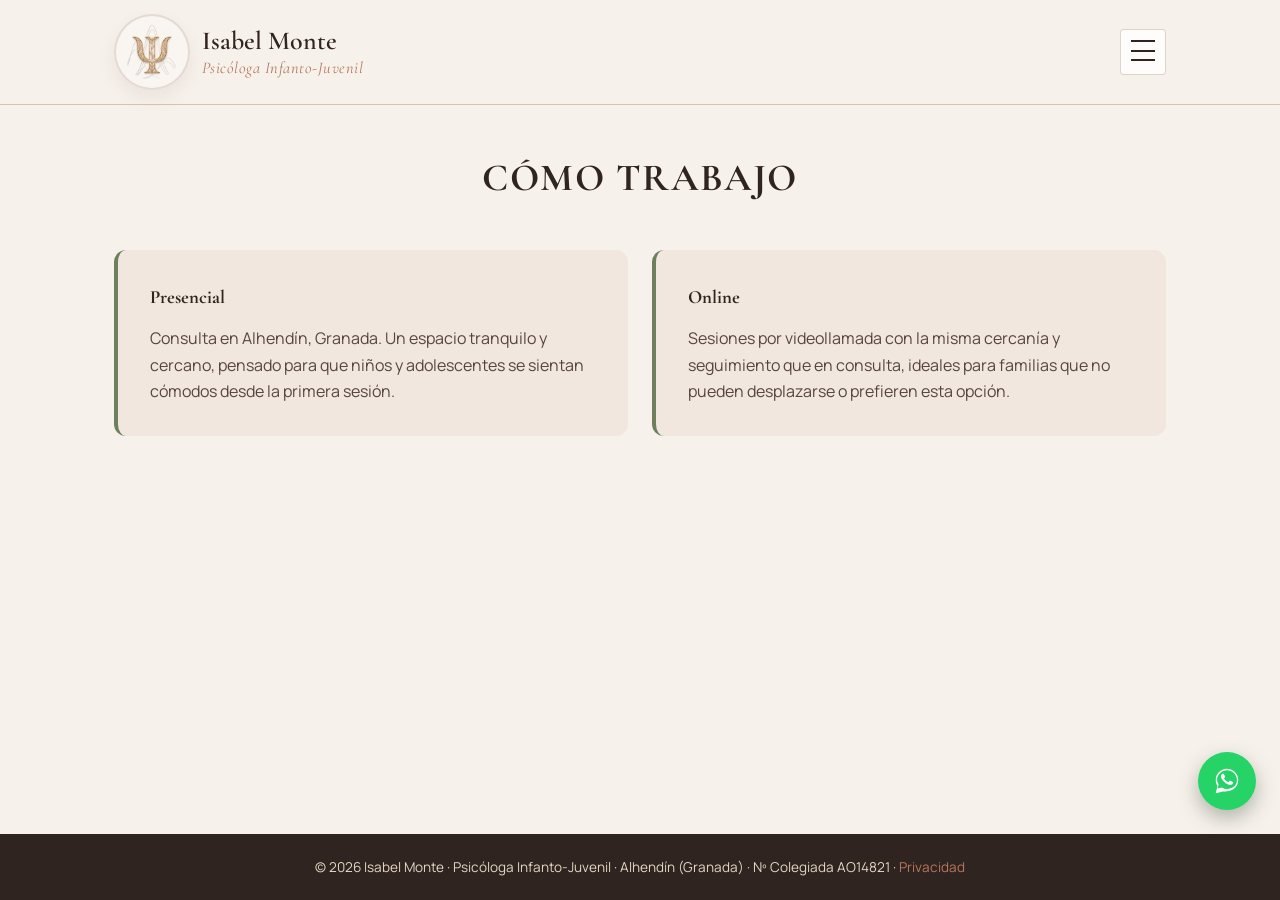
<file: pages/modality.html>
<!DOCTYPE html>
<html lang="es">
<head>
<meta charset="UTF-8">
<meta name="viewport" content="width=device-width, initial-scale=1.0">
<title data-i18n="modality.meta.title">Cómo trabajo | Isabel Monte, Psicóloga Infanto-Juvenil</title>
<meta name="description" content="Consulta presencial en Alhendín (Granada) o sesiones online, con la misma cercanía y seguimiento en ambas modalidades." data-i18n-attr="content:modality.meta.description">
<meta property="og:title" content="Cómo trabajo | Isabel Monte" data-i18n-attr="content:modality.meta.ogTitle">
<meta property="og:description" content="Modalidad presencial y online de terapia infanto-juvenil." data-i18n-attr="content:modality.meta.ogDescription">
<meta property="og:image" content="../images/logo.png">
<meta property="og:type" content="website">
<link rel="icon" type="image/png" href="../images/logo.png">
<link rel="stylesheet" href="../styles.css">
</head>
<body>

<header class="site-header">
  <div class="container header-inner">
    <div class="brand-lockup">
      <a href="../index.html#inicio" class="logo-badge" aria-label="Ir al inicio" data-i18n-attr="aria-label:common.goHome">
        <img src="../images/logo.png" alt="Isabel Monte Psicóloga" class="site-logo" data-i18n-attr="alt:common.logoAlt">
      </a>
      <div class="brand-copy">
        <strong>Isabel Monte</strong>
        <span data-i18n="common.brandTagline">Psicóloga Infanto-Juvenil</span>
      </div>
    </div>
    <nav class="main-nav">
      <div class="lang-switch" role="group" aria-label="Seleccionar idioma" data-i18n-attr="aria-label:common.langSelectLabel">
        <button type="button" class="lang-btn" data-lang="es">ES</button>
        <button type="button" class="lang-btn" data-lang="en">EN</button>
        <button type="button" class="lang-btn" data-lang="ca">CA</button>
      </div>
      <a href="../index.html#inicio" data-tooltip="Volvamos al inicio" data-i18n="nav.home" data-i18n-attr="data-tooltip:nav.homeTooltip">Inicio</a>
      <a href="specialties.html" data-tooltip="Conoce mis especialidades" data-i18n="nav.specialties" data-i18n-attr="data-tooltip:nav.specialtiesTooltip">Especialidades</a>
      <a href="benefits.html" data-tooltip="Descubre cómo puede ayudar la terapia" data-i18n="nav.benefits" data-i18n-attr="data-tooltip:nav.benefitsTooltip">Por qué la terapia</a>
      <a href="about-me.html" data-tooltip="Conoce un poco más sobre mí" data-i18n="nav.aboutMe" data-i18n-attr="data-tooltip:nav.aboutMeTooltip">Sobre mí</a>
      <a href="modality.html" data-tooltip="Presencial u online" data-i18n="nav.modality" data-i18n-attr="data-tooltip:nav.modalityTooltip">Cómo trabajo</a>
      <a href="blog.html" data-tooltip="Ideas para cuidar el bienestar" data-i18n="nav.blog" data-i18n-attr="data-tooltip:nav.blogTooltip">Blog</a>
      <a href="contact.html" data-tooltip="Estoy aquí para escucharte" data-i18n="nav.contact" data-i18n-attr="data-tooltip:nav.contactTooltip">Contacto</a>
      <a href="contact.html" class="nav-panel-cta" data-tooltip="Damos el primer paso juntas" data-i18n="nav.cta" data-i18n-attr="data-tooltip:nav.ctaTooltip">Pedir cita</a>
    </nav>
    <button class="menu-toggle" type="button" aria-controls="mainMenu" aria-expanded="false" aria-label="Abrir menú">
      <span></span><span></span><span></span>
    </button>
  </div>
</header>
<div class="menu-backdrop" aria-hidden="true"></div>

<main>

  <section id="modalidad" class="section">
    <div class="container">
      <h1 class="section-title" data-i18n="modality.title">Cómo trabajo</h1>
      <div class="modalidad-grid">
        <div class="modalidad-card">
          <h3 data-i18n="modality.presencialTitle">Presencial</h3>
          <p data-i18n="modality.presencialText">Consulta en Alhendín, Granada. Un espacio tranquilo y cercano, pensado para que niños y adolescentes se sientan cómodos desde la primera sesión.</p>
        </div>
        <div class="modalidad-card">
          <h3 data-i18n="modality.onlineTitle">Online</h3>
          <p data-i18n="modality.onlineText">Sesiones por videollamada con la misma cercanía y seguimiento que en consulta, ideales para familias que no pueden desplazarse o prefieren esta opción.</p>
        </div>
      </div>
    </div>
  </section>

</main>

<footer class="site-footer">
  <div class="container footer-inner">
    <p>&copy; <span id="year"></span> <span data-i18n-html="footer.linePages">Isabel Monte · Psicóloga Infanto-Juvenil · Alhendín (Granada) · Nº Colegiada AO14821 · <a href="../privacy.html">Privacidad</a></span></p>
  </div>
</footer>

<script src="../js/i18n.js"></script>
<script>
  document.getElementById('year').textContent = new Date().getFullYear();

  const menuToggle = document.querySelector('.menu-toggle');
  const mainNav = document.querySelector('.main-nav');
  const menuBackdrop = document.querySelector('.menu-backdrop');

  function closeMenu() {
    mainNav.classList.remove('is-open');
    menuBackdrop.classList.remove('is-visible');
    menuToggle.setAttribute('aria-expanded', 'false');
    menuToggle.setAttribute('aria-label', i18nText('common.menuOpen'));
    document.body.classList.remove('menu-open');
  }

  menuToggle.addEventListener('click', function () {
    const isOpen = mainNav.classList.toggle('is-open');
    menuBackdrop.classList.toggle('is-visible', isOpen);
    menuToggle.setAttribute('aria-expanded', String(isOpen));
    menuToggle.setAttribute('aria-label', isOpen ? i18nText('common.menuClose') : i18nText('common.menuOpen'));
    document.body.classList.toggle('menu-open', isOpen);
  });

  menuBackdrop.addEventListener('click', closeMenu);

  document.querySelectorAll('.main-nav a').forEach(function (link) {
    link.addEventListener('click', closeMenu);
  });
</script>

<a href="https://wa.me/34614727300" class="whatsapp-float" target="_blank" rel="noopener" aria-label="Contactar por WhatsApp" data-i18n-attr="aria-label:common.whatsappAria">
  <span class="whatsapp-tooltip" data-i18n="whatsapp.tooltip">¡Hola, soy Isabel! ¿Hablamos?</span>
  <svg viewBox="0 0 32 32" xmlns="http://www.w3.org/2000/svg" aria-hidden="true">
    <path d="M16.001 3C9.373 3 4 8.373 4 15c0 2.362.687 4.564 1.874 6.418L4 29l7.77-1.84A11.94 11.94 0 0 0 16 27c6.627 0 12-5.373 12-12S22.628 3 16.001 3zm0 21.6c-1.86 0-3.59-.51-5.08-1.4l-.364-.217-4.61 1.092 1.108-4.49-.238-.377A9.56 9.56 0 0 1 5.4 15c0-5.85 4.75-10.6 10.6-10.6S26.6 9.15 26.6 15 21.85 24.6 16.001 24.6zm5.78-7.93c-.317-.159-1.874-.925-2.164-1.03-.29-.106-.502-.159-.713.16-.212.317-.82 1.03-1.005 1.24-.185.212-.37.238-.687.08-.317-.16-1.336-.492-2.545-1.57-.94-.838-1.575-1.874-1.76-2.19-.185-.318-.02-.49.14-.649.144-.144.318-.37.476-.556.159-.185.212-.318.318-.53.106-.212.053-.397-.026-.556-.08-.16-.713-1.719-.978-2.354-.257-.617-.518-.534-.713-.544l-.607-.011c-.212 0-.556.08-.847.397-.29.318-1.11 1.084-1.11 2.644 0 1.56 1.137 3.067 1.296 3.279.159.212 2.24 3.42 5.43 4.797.759.328 1.35.524 1.812.671.762.243 1.454.209 2.002.127.611-.091 1.874-.766 2.138-1.505.264-.74.264-1.373.185-1.505-.08-.132-.29-.212-.607-.37z"/>
  </svg>
</a>

</body>
</html>
</file>
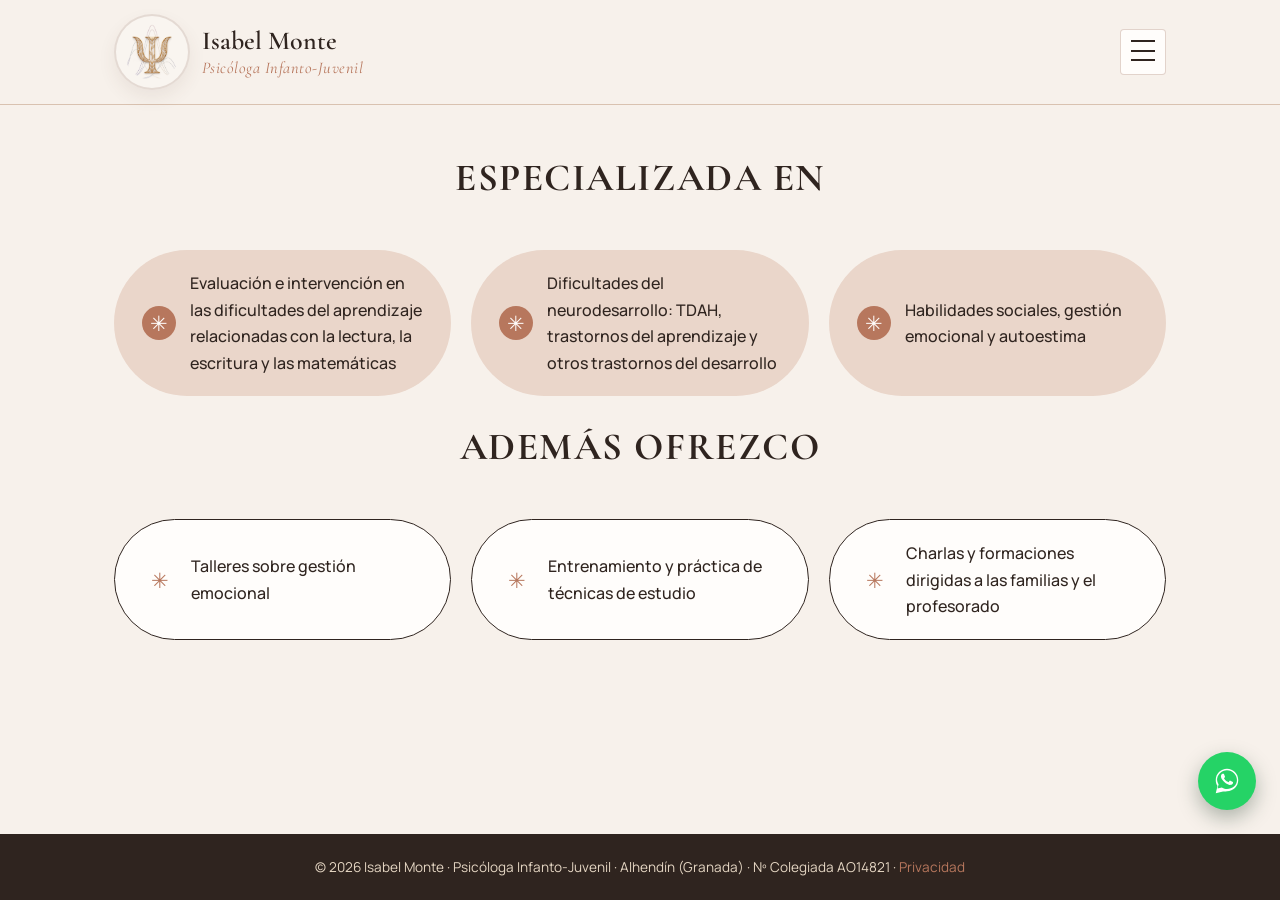
<file: pages/specialties.html>
<!DOCTYPE html>
<html lang="es">
<head>
<meta charset="UTF-8">
<meta name="viewport" content="width=device-width, initial-scale=1.0">
<title data-i18n="specialties.meta.title">Especialidades | Isabel Monte, Psicóloga Infanto-Juvenil</title>
<meta name="description" content="Dificultades del aprendizaje, del neurodesarrollo (TEA, TDAH), terapia psicológica y psicoeducativa, habilidades sociales, talleres y charlas para familias y profesorado." data-i18n-attr="content:specialties.meta.description">
<meta property="og:title" content="Especialidades | Isabel Monte" data-i18n-attr="content:specialties.meta.ogTitle">
<meta property="og:description" content="Áreas de especialización en psicología infanto-juvenil." data-i18n-attr="content:specialties.meta.ogDescription">
<meta property="og:image" content="../images/logo.png">
<meta property="og:type" content="website">
<link rel="icon" type="image/png" href="../images/logo.png">
<link rel="stylesheet" href="../styles.css">
</head>
<body>

<header class="site-header">
  <div class="container header-inner">
    <div class="brand-lockup">
      <a href="../index.html#inicio" class="logo-badge" aria-label="Ir al inicio" data-i18n-attr="aria-label:common.goHome">
        <img src="../images/logo.png" alt="Isabel Monte Psicóloga" class="site-logo" data-i18n-attr="alt:common.logoAlt">
      </a>
      <div class="brand-copy">
        <strong>Isabel Monte</strong>
        <span data-i18n="common.brandTagline">Psicóloga Infanto-Juvenil</span>
      </div>
    </div>
    <nav class="main-nav">
      <div class="lang-switch" role="group" aria-label="Seleccionar idioma" data-i18n-attr="aria-label:common.langSelectLabel">
        <button type="button" class="lang-btn" data-lang="es">ES</button>
        <button type="button" class="lang-btn" data-lang="en">EN</button>
        <button type="button" class="lang-btn" data-lang="ca">CA</button>
      </div>
      <a href="../index.html#inicio" data-tooltip="Volvamos al inicio" data-i18n="nav.home" data-i18n-attr="data-tooltip:nav.homeTooltip">Inicio</a>
      <a href="specialties.html" data-tooltip="Conoce mis especialidades" data-i18n="nav.specialties" data-i18n-attr="data-tooltip:nav.specialtiesTooltip">Especialidades</a>
      <a href="benefits.html" data-tooltip="Descubre cómo puede ayudar la terapia" data-i18n="nav.benefits" data-i18n-attr="data-tooltip:nav.benefitsTooltip">Por qué la terapia</a>
      <a href="about-me.html" data-tooltip="Conoce un poco más sobre mí" data-i18n="nav.aboutMe" data-i18n-attr="data-tooltip:nav.aboutMeTooltip">Sobre mí</a>
      <a href="modality.html" data-tooltip="Presencial u online" data-i18n="nav.modality" data-i18n-attr="data-tooltip:nav.modalityTooltip">Cómo trabajo</a>
      <a href="blog.html" data-tooltip="Ideas para cuidar el bienestar" data-i18n="nav.blog" data-i18n-attr="data-tooltip:nav.blogTooltip">Blog</a>
      <a href="contact.html" data-tooltip="Estoy aquí para escucharte" data-i18n="nav.contact" data-i18n-attr="data-tooltip:nav.contactTooltip">Contacto</a>
      <a href="contact.html" class="nav-panel-cta" data-tooltip="Damos el primer paso juntas" data-i18n="nav.cta" data-i18n-attr="data-tooltip:nav.ctaTooltip">Pedir cita</a>
    </nav>
    <button class="menu-toggle" type="button" aria-controls="mainMenu" aria-expanded="false" aria-label="Abrir menú">
      <span></span><span></span><span></span>
    </button>
  </div>
</header>
<div class="menu-backdrop" aria-hidden="true"></div>

<main>

  <section id="especialidades" class="section">
    <div class="container">
      <h1 class="section-title" data-i18n="specialties.title1">Especializada en</h1>
      <div class="pill-grid">
        <div class="pill-box">
          <span class="pill-icon">✳</span>
          <p data-i18n="specialties.item1">Evaluación e intervención en las dificultades del aprendizaje relacionadas con la lectura, la escritura y las matemáticas</p>
        </div>
        <div class="pill-box">
          <span class="pill-icon">✳</span>
          <p data-i18n="specialties.item2">Dificultades del neurodesarrollo: TDAH, trastornos del aprendizaje y otros trastornos del desarrollo</p>
        </div>
        <div class="pill-box">
          <span class="pill-icon">✳</span>
          <p data-i18n="specialties.item3">Habilidades sociales, gestión emocional y autoestima</p>
        </div>
      </div>
      <h1 class="section-title" data-i18n="specialties.title2">Además ofrezco</h1>
      <div class="pill-grid pill-grid-outline">
        <div class="pill-box pill-outline">
          <span class="pill-icon pill-icon-alt">✳</span>
          <p data-i18n="specialties.item4">Talleres sobre gestión emocional</p>
        </div>
        <div class="pill-box pill-outline">
          <span class="pill-icon pill-icon-alt">✳</span>
          <p data-i18n="specialties.item5">Entrenamiento y práctica de técnicas de estudio</p>
        </div>
        <div class="pill-box pill-outline">
          <span class="pill-icon pill-icon-alt">✳</span>
          <p data-i18n="specialties.item6">Charlas y formaciones dirigidas a las familias y el profesorado</p>
        </div>
      </div>
    </div>
  </section>

</main>

<footer class="site-footer">
  <div class="container footer-inner">
    <p>&copy; <span id="year"></span> <span data-i18n-html="footer.linePages">Isabel Monte · Psicóloga Infanto-Juvenil · Alhendín (Granada) · Nº Colegiada AO14821 · <a href="../privacy.html">Privacidad</a></span></p>
  </div>
</footer>

<script src="../js/i18n.js"></script>
<script>
  document.getElementById('year').textContent = new Date().getFullYear();

  const menuToggle = document.querySelector('.menu-toggle');
  const mainNav = document.querySelector('.main-nav');
  const menuBackdrop = document.querySelector('.menu-backdrop');

  function closeMenu() {
    mainNav.classList.remove('is-open');
    menuBackdrop.classList.remove('is-visible');
    menuToggle.setAttribute('aria-expanded', 'false');
    menuToggle.setAttribute('aria-label', i18nText('common.menuOpen'));
    document.body.classList.remove('menu-open');
  }

  menuToggle.addEventListener('click', function () {
    const isOpen = mainNav.classList.toggle('is-open');
    menuBackdrop.classList.toggle('is-visible', isOpen);
    menuToggle.setAttribute('aria-expanded', String(isOpen));
    menuToggle.setAttribute('aria-label', isOpen ? i18nText('common.menuClose') : i18nText('common.menuOpen'));
    document.body.classList.toggle('menu-open', isOpen);
  });

  menuBackdrop.addEventListener('click', closeMenu);

  document.querySelectorAll('.main-nav a').forEach(function (link) {
    link.addEventListener('click', closeMenu);
  });
</script>

<a href="https://wa.me/34614727300" class="whatsapp-float" target="_blank" rel="noopener" aria-label="Contactar por WhatsApp" data-i18n-attr="aria-label:common.whatsappAria">
  <span class="whatsapp-tooltip" data-i18n="whatsapp.tooltip">¡Hola, soy Isabel! ¿Hablamos?</span>
  <svg viewBox="0 0 32 32" xmlns="http://www.w3.org/2000/svg" aria-hidden="true">
    <path d="M16.001 3C9.373 3 4 8.373 4 15c0 2.362.687 4.564 1.874 6.418L4 29l7.77-1.84A11.94 11.94 0 0 0 16 27c6.627 0 12-5.373 12-12S22.628 3 16.001 3zm0 21.6c-1.86 0-3.59-.51-5.08-1.4l-.364-.217-4.61 1.092 1.108-4.49-.238-.377A9.56 9.56 0 0 1 5.4 15c0-5.85 4.75-10.6 10.6-10.6S26.6 9.15 26.6 15 21.85 24.6 16.001 24.6zm5.78-7.93c-.317-.159-1.874-.925-2.164-1.03-.29-.106-.502-.159-.713.16-.212.317-.82 1.03-1.005 1.24-.185.212-.37.238-.687.08-.317-.16-1.336-.492-2.545-1.57-.94-.838-1.575-1.874-1.76-2.19-.185-.318-.02-.49.14-.649.144-.144.318-.37.476-.556.159-.185.212-.318.318-.53.106-.212.053-.397-.026-.556-.08-.16-.713-1.719-.978-2.354-.257-.617-.518-.534-.713-.544l-.607-.011c-.212 0-.556.08-.847.397-.29.318-1.11 1.084-1.11 2.644 0 1.56 1.137 3.067 1.296 3.279.159.212 2.24 3.42 5.43 4.797.759.328 1.35.524 1.812.671.762.243 1.454.209 2.002.127.611-.091 1.874-.766 2.138-1.505.264-.74.264-1.373.185-1.505-.08-.132-.29-.212-.607-.37z"/>
  </svg>
</a>

</body>
</html>
</file>
<file: styles.css>
@import url('https://fonts.googleapis.com/css2?family=Cormorant+Garamond:wght@400;500;600;700&family=Manrope:wght@400;500;600;700&display=swap');

/* ---------- Base & variables ---------- */
:root {
  --color-bg: #f7f1eb;
  --color-bg-alt: #f1e7df;
  --color-blush: #ead6ca;
  --color-blush-light: #f5eae4;
  --color-brown-dark: #2f241f;
  --color-brown: #57453d;
  --color-terracotta: #b7775d;
  --color-rust: #986551;
  --color-sand: #d9c2b0;
  --color-green: #6e7f5e;
  --color-cream: #fffdfb;
  --font-heading: 'Cormorant Garamond', 'Playfair Display', Georgia, serif;
  --font-accent: 'Cormorant Garamond', 'Georgia', serif;
  --font-body: 'Manrope', 'Segoe UI', sans-serif;
  --anchor-offset: 105px;
  --radius: 12px;
  --shadow-soft: 0 12px 26px rgba(63, 42, 34, 0.06);
}

* { box-sizing: border-box; }

img { max-width: 100%; height: auto; }

html {
  scroll-behavior: smooth;
  scroll-padding-top: var(--anchor-offset);
}

body {
  margin: 0;
  font-family: var(--font-body);
  color: var(--color-brown-dark);
  background-color: var(--color-bg);
  line-height: 1.65;
  overflow-x: hidden;
  display: flex;
  flex-direction: column;
  min-height: 100svh;
}

header, main, footer { position: relative; z-index: 1; }

header, footer { flex: 0 0 auto; }

main {
  flex: 1 0 auto;
  display: flex;
  flex-direction: column;
}

h1, h2, h3 {
  font-family: var(--font-heading);
  color: var(--color-brown-dark);
  margin-top: 0;
}

p { color: var(--color-brown); }

a { color: var(--color-terracotta); text-decoration: none; }
a:hover { text-decoration: underline; }

.container {
  max-width: 1100px;
  margin: 0 auto;
  padding: 0 24px;
}

.section { padding: 42px 0 80px; }
.section-alt { background-color: rgba(241, 231, 223, 0.8); }
section {
  position: relative;
  isolation: isolate;
  scroll-margin-top: var(--anchor-offset);
  overflow: hidden;
}

section > .container { position: relative; z-index: 1; }

.section-title {
  font-size: clamp(2rem, 3vw, 3rem);
  text-align: center;
  margin-bottom: 40px;
  text-transform: uppercase;
  letter-spacing: 0.04em;
}

.section-intro {
  text-align: center;
  max-width: 600px;
  margin: 0 auto 32px;
  font-weight: 500;
}

.section-kicker {
  margin: 0 0 8px;
  text-align: center;
  color: var(--color-terracotta);
  font-size: 0.78rem;
  font-weight: 700;
  letter-spacing: 0.12em;
  text-transform: uppercase;
}

/* ---------- Buttons ---------- */
.btn {
  display: inline-block;
  padding: 12px 24px;
  border-radius: 4px;
  font-weight: 600;
  font-size: 0.94rem;
  transition: all 0.2s ease;
  border: 1px solid transparent;
  cursor: pointer;
  font-family: var(--font-body);
  letter-spacing: 0.02em;
}

.btn-primary {
  background: linear-gradient(135deg, var(--color-terracotta) 0%, var(--color-rust) 100%);
  color: #fff;
  box-shadow: none;
}
.btn-primary:hover {
  background: linear-gradient(135deg, var(--color-rust) 0%, var(--color-terracotta) 100%);
  text-decoration: none;
  transform: translateY(-1px);
}

.btn-outline {
  background-color: rgba(255,255,255,0.25);
  border-color: rgba(47, 36, 31, 0.15);
  color: var(--color-brown-dark);
}
.btn-outline:hover {
  background-color: var(--color-brown-dark);
  color: #fff;
  text-decoration: none;
}

/* ---------- Header ---------- */
.site-header {
  background-color: var(--color-bg);
  border-bottom: 1px solid var(--color-sand);
  position: sticky;
  top: 0;
  z-index: 120;
}

.header-inner {
  display: flex;
  align-items: center;
  justify-content: space-between;
  padding: 14px 24px;
  flex-wrap: wrap;
  gap: 12px;
}

.logo-badge {
  display: flex;
  align-items: center;
  justify-content: center;
  width: 76px;
  height: 76px;
  flex: 0 0 76px;
  overflow: hidden;
  border-radius: 50%;
  background: rgba(255, 255, 255, 0.28);
  border: 2px solid rgba(136, 96, 77, 0.18);
  padding: 8px;
  margin: 0;
  box-shadow: 0 8px 18px rgba(92, 64, 52, 0.08);
}
.logo-badge:hover { text-decoration: none; }

.brand-lockup {
  display: flex;
  align-items: center;
  gap: 12px;
  min-width: 0;
}

.brand-copy {
  display: flex;
  flex-direction: column;
  line-height: 1.05;
  white-space: nowrap;
}

.brand-copy strong {
  font-family: var(--font-heading);
  color: var(--color-brown-dark);
  font-size: 1.62rem;
  font-weight: 600;
}

.brand-copy span {
  margin-top: 5px;
  color: var(--color-terracotta);
  font-family: var(--font-heading);
  font-size: 1.02rem;
  font-style: italic;
  letter-spacing: 0.03em;
}

.site-logo {
  width: 100%;
  height: 100%;
  object-fit: contain;
  display: block;
  border-radius: 50%;
  background: transparent;
  filter: none;
}

.main-nav {
  position: fixed;
  top: 0;
  right: 0;
  left: auto;
  z-index: 120;
  display: flex;
  flex-direction: column;
  align-items: stretch;
  gap: 0;
  width: min(330px, 86vw);
  height: 100vh;
  padding: 112px 30px 30px;
  background: var(--color-cream);
  box-shadow: -18px 0 45px rgba(63, 42, 34, 0.16);
  transform: translateX(105%);
  transition: transform 0.28s ease;
  visibility: hidden;
}

.main-nav.is-open {
  transform: translateX(0);
  visibility: visible;
}

.main-nav a {
  color: var(--color-brown-dark);
  font-weight: 500;
  font-size: 1.05rem;
  padding: 14px 4px;
  border-bottom: 1px solid rgba(152, 101, 81, 0.16);
}
.main-nav a:hover { color: var(--color-terracotta); text-decoration: none; }

.main-nav a[data-tooltip]::after,
.has-tooltip[data-tooltip]::after {
  content: attr(data-tooltip);
  position: absolute;
  z-index: 150;
  width: max-content;
  max-width: 220px;
  padding: 8px 12px;
  border: 1px solid rgba(183, 119, 93, 0.3);
  border-radius: 999px;
  background: var(--color-cream);
  color: var(--color-brown-dark);
  box-shadow: 0 8px 20px rgba(63, 42, 34, 0.14);
  font-family: var(--font-body);
  font-size: 0.76rem;
  font-weight: 500;
  line-height: 1.25;
  white-space: normal;
  opacity: 0;
  pointer-events: none;
  transform: translateY(5px);
  transition: opacity 0.18s ease, transform 0.18s ease;
}

.main-nav a[data-tooltip] { position: relative; }

.main-nav a[data-tooltip]::after {
  right: calc(100% + 12px);
  top: 50%;
  transform: translateY(calc(-50% + 5px));
}

.main-nav a[data-tooltip]:hover::after,
.main-nav a[data-tooltip]:focus-visible::after,
.has-tooltip:hover::after,
.has-tooltip:focus-visible::after {
  opacity: 1;
  transform: translateY(-50%);
}

.has-tooltip { position: relative; }

.has-tooltip::after {
  left: 50%;
  bottom: calc(100% + 12px);
  transform: translate(-50%, 5px);
}

.has-tooltip:hover::after,
.has-tooltip:focus-visible::after {
  transform: translate(-50%, 0);
}

.nav-panel-cta {
  margin-top: 22px;
  padding: 13px 16px !important;
  border: 0 !important;
  border-radius: 4px;
  background: var(--color-terracotta);
  color: #fff !important;
  text-align: center;
}

.menu-toggle {
  position: relative;
  z-index: 130;
  display: grid;
  width: 46px;
  height: 46px;
  padding: 10px;
  gap: 5px;
  border: 1px solid rgba(152, 101, 81, 0.28);
  border-radius: 4px;
  background: var(--color-cream);
  cursor: pointer;
}

.menu-toggle span {
  display: block;
  width: 100%;
  height: 2px;
  background: var(--color-brown-dark);
}

.menu-backdrop {
  position: fixed;
  inset: 0;
  z-index: 110;
  background: rgba(47, 36, 31, 0.22);
  opacity: 0;
  pointer-events: none;
  transition: opacity 0.28s ease;
}

.menu-backdrop.is-visible {
  opacity: 1;
  pointer-events: auto;
}

.menu-open { overflow: hidden; }

/* ---------- Hero ---------- */
.hero {
  position: relative;
  overflow: hidden;
  flex: 1 0 auto;
  padding: 80px 0 90px;
  background: linear-gradient(135deg, rgba(247, 241, 235, 0.94) 0%, rgba(243, 232, 224, 0.9) 100%);
  display: flex;
  align-items: center;
}

.hero-inner {
  position: relative;
  z-index: 1;
  display: flex;
  align-items: center;
  justify-content: space-between;
  gap: 48px;
  flex-wrap: wrap;
}

.hero-text { flex: 1 1 520px; }

.hero-text h1 {
  font-size: clamp(2.8rem, 5vw, 4rem);
  letter-spacing: 0.03em;
  margin-bottom: 6px;
  line-height: 1.08;
  text-transform: none;
  font-weight: 600;
}

.hero-role {
  font-family: var(--font-heading);
  font-style: italic;
  font-weight: 600;
  color: var(--color-terracotta);
  font-size: 1.4rem;
  margin: 0 0 20px;
  letter-spacing: 0.04em;
  text-transform: uppercase;
}

.hero-sanitary {
  font-size: 1.08rem;
  color: var(--color-brown);
  margin-bottom: 28px;
}

.hero-quote {
  margin: 0 0 32px;
  padding: 20px 24px;
  border-top: 2px solid var(--color-brown-dark);
  border-bottom: 2px solid var(--color-brown-dark);
  font-family: var(--font-heading);
  font-style: italic;
  font-weight: 600;
  font-size: 1.3rem;
  color: var(--color-terracotta);
  letter-spacing: 0.03em;
  max-width: 520px;
}

.hero-actions {
  display: flex;
  gap: 16px;
  flex-wrap: wrap;
}

.hero-visual {
  position: relative;
  flex: 0 0 300px;
  display: flex;
  justify-content: center;
  align-items: center;
  width: 300px;
  height: 380px;
  padding: 12px;
}

.hero-visual::before,
.hero-visual::after {
  content: "";
  position: absolute;
  width: 54px;
  height: 54px;
  border-color: rgba(183, 119, 93, 0.72);
  border-style: solid;
  pointer-events: none;
}

.hero-visual::before {
  top: 6px;
  left: 6px;
  border-width: 3px 0 0 3px;
  border-top-left-radius: 14px;
}

.hero-visual::after {
  right: 6px;
  bottom: 6px;
  border-width: 0 3px 3px 0;
  border-bottom-right-radius: 14px;
}

.hero-circle {
  position: relative;
  width: 280px;
  height: 334px;
  border-radius: 32px;
  overflow: hidden;
  border: 8px solid rgba(255, 253, 251, 0.8);
  background: var(--color-sand);
  box-shadow: 0 20px 40px rgba(140, 58, 38, 0.25);
}

.hero-circle img {
  width: 100%;
  height: 100%;
  object-fit: cover;
  object-position: 35% center;
  display: block;
}

/* ---------- Pills / especialidades ---------- */
.pill-grid {
  display: grid;
  grid-template-columns: repeat(auto-fit, minmax(280px, 1fr));
  gap: 20px;
  margin-bottom: 20px;
}

.pill-box {
  display: flex;
  align-items: center;
  gap: 14px;
  background-color: var(--color-blush);
  border-radius: 999px;
  padding: 20px 28px;
}

.pill-box p {
  margin: 0;
  color: var(--color-brown-dark);
  font-weight: 500;
}

.pill-box p span {
  display: block;
  font-size: 0.85rem;
  color: var(--color-brown);
  font-weight: 400;
}

.pill-icon {
  font-size: 1.3rem;
  color: var(--color-cream);
  background-color: var(--color-terracotta);
  border-radius: 50%;
  width: 34px;
  height: 34px;
  min-width: 34px;
  display: flex;
  align-items: center;
  justify-content: center;
}

.pill-grid-outline { margin-top: 12px; }

.pill-outline {
  background-color: var(--color-cream);
  border: 1px solid var(--color-brown-dark);
}

.pill-icon-alt {
  background-color: transparent;
  color: var(--color-terracotta);
}

/* ---------- Blog ---------- */
.blog-grid {
  display: grid;
  grid-template-columns: repeat(3, minmax(0, 1fr));
  gap: 20px;
}

.blog-card {
  padding: 26px 24px;
  background: var(--color-cream);
  border: 1px solid rgba(92, 73, 61, 0.12);
  border-top: 3px solid var(--color-terracotta);
}

.blog-topic {
  margin: 0 0 10px;
  color: var(--color-terracotta);
  font-size: 0.76rem;
  font-weight: 700;
  letter-spacing: 0.08em;
  text-transform: uppercase;
}

.blog-card h3 {
  margin-bottom: 14px;
  font-size: 1.45rem;
  line-height: 1.15;
}

.blog-card p:not(.blog-topic) {
  font-size: 0.92rem;
}

.blog-cta {
  display: flex;
  align-items: center;
  justify-content: center;
  gap: 18px;
  margin-top: 28px;
  text-align: center;
}

.blog-cta p { margin: 0; }

/* ---------- Check list ---------- */
.check-list {
  list-style: none;
  padding: 0;
  max-width: 560px;
  margin: 0 auto 32px;
}

.check-list li {
  display: flex;
  align-items: center;
  gap: 12px;
  padding: 10px 0;
  font-family: var(--font-heading);
  font-size: 1.1rem;
  color: var(--color-brown-dark);
}

.check-icon {
  color: var(--color-green);
  font-weight: 700;
  font-size: 1.2rem;
}

.quote-line {
  text-align: center;
  max-width: 640px;
  margin: 0 auto 16px;
  font-family: var(--font-heading);
  font-style: italic;
  font-size: 1.05rem;
  color: var(--color-brown-dark);
}

.quote-line-question {
  font-style: normal;
  font-family: var(--font-body);
  font-size: 0.98rem;
}

/* ---------- Cuanto antes mejor ---------- */
.cuanto-antes-inner { text-align: center; }

.accent-title {
  font-family: var(--font-heading);
  font-weight: 700;
  color: var(--color-rust);
  font-size: clamp(2.1rem, 3vw, 3.2rem);
  text-transform: none;
  letter-spacing: 0.02em;
  margin-bottom: 10px;
}

.smiley-list {
  list-style: none;
  padding: 0;
  max-width: 520px;
  margin: 28px auto 32px;
  text-align: left;
}

.smiley-list li {
  display: flex;
  align-items: center;
  gap: 12px;
  padding: 8px 0;
  font-family: var(--font-heading);
  font-size: 1.05rem;
  color: var(--color-brown-dark);
}

.smiley-icon { font-size: 1.2rem; }

/* ---------- About ---------- */
.about-inner {
  display: flex;
  gap: 48px;
  align-items: center;
  flex-wrap: wrap;
}

.about-photo {
  flex: 0 0 260px;
  width: 260px;
  height: 320px;
  object-fit: cover;
  border-radius: var(--radius);
  background: linear-gradient(160deg, var(--color-sand), var(--color-brown));
  box-shadow: 0 16px 32px rgba(140, 58, 38, 0.2);
}

.about-text { flex: 1 1 420px; }

.about-text p { margin-bottom: 16px; }

/* ---------- Modalidad ---------- */
.modalidad-grid {
  display: grid;
  grid-template-columns: repeat(auto-fit, minmax(260px, 1fr));
  gap: 24px;
}

.modalidad-card {
  padding: 32px;
  border-radius: var(--radius);
  background-color: var(--color-bg-alt);
  border-left: 4px solid var(--color-green);
}

.modalidad-card h3 { margin-bottom: 12px; }
.modalidad-card p { margin: 0; }

/* ---------- Contact ---------- */
.contact-inner {
  display: flex;
  gap: 56px;
  flex-wrap: wrap;
  align-items: flex-start;
}

.contact-info { flex: 1 1 340px; }

.agenda-abierta {
  display: inline-block;
  font-family: var(--font-heading);
  font-weight: 600;
  color: var(--color-terracotta);
  border: 1px solid var(--color-terracotta);
  border-radius: 999px;
  padding: 6px 18px;
  font-size: 0.9rem;
  margin-bottom: 12px;
}

.contact-list {
  list-style: none;
  padding: 0;
  margin: 24px 0 28px;
}

.contact-list li {
  display: flex;
  flex-direction: column;
  margin-bottom: 16px;
}

.contact-label {
  font-size: 0.8rem;
  text-transform: uppercase;
  letter-spacing: 1px;
  color: var(--color-green);
  font-weight: 600;
  margin-bottom: 2px;
}

.contact-list a, .contact-list span:not(.contact-label) {
  font-size: 1.02rem;
  color: var(--color-brown-dark);
}

.contact-form {
  flex: 1 1 360px;
  background: rgba(255,255,255,0.9);
  border: 1px solid rgba(92, 73, 61, 0.08);
  border-radius: 8px;
  padding: 30px 28px;
  box-shadow: none;
}

.contact-form h3 { margin-bottom: 12px; }

.privacy-note {
  margin: 0 0 18px;
  color: var(--color-brown-dark);
  font-size: 0.9rem;
  line-height: 1.5;
}

.contact-form label {
  display: block;
  font-size: 0.9rem;
  font-weight: 600;
  color: var(--color-brown-dark);
  margin-bottom: 6px;
  margin-top: 16px;
}

.contact-form input,
.contact-form textarea {
  width: 100%;
  padding: 11px 12px;
  border: 1px solid rgba(132, 105, 91, 0.2);
  border-radius: 6px;
  font-family: var(--font-body);
  font-size: 0.95rem;
  background-color: rgba(255,255,255,0.8);
  color: var(--color-brown-dark);
  transition: border-color 0.2s ease, box-shadow 0.2s ease;
}

.honeypot { display: none; }

.consent-label {
  display: flex !important;
  align-items: flex-start;
  gap: 8px;
  font-size: 0.8rem !important;
  line-height: 1.4;
  font-weight: 400 !important;
}

.consent-label input {
  width: auto;
  margin-top: 3px;
  flex: 0 0 auto;
}

.consent-label a { text-decoration: underline; }

.contact-form input:focus,
.contact-form textarea:focus {
  outline: none;
  border-color: rgba(183,119,93,0.7);
  box-shadow: 0 0 0 4px rgba(183,119,93,0.1);
}

.contact-form button {
  margin-top: 20px;
  width: 100%;
  border: none;
  border-radius: 4px;
}

.form-status {
  min-height: 18px;
  margin-top: 12px;
  font-size: 0.72rem;
  font-weight: 500;
  color: var(--color-brown-dark);
  font-style: italic;
  line-height: 1.4;
}

.form-status.success {
  color: #1b6b42;
}

.form-status.error {
  color: #b33a2d;
}

/* ---------- Footer ---------- */
.site-footer {
  background-color: var(--color-brown-dark);
  color: #f0e6d8;
  padding: 22px 0;
}

.footer-inner p {
  margin: 0;
  text-align: center;
  color: #e5d6c3;
  font-size: 0.85rem;
}

/* ---------- Responsive ---------- */
@media (max-width: 768px) {
  :root { --anchor-offset: 99px; }
  .header-inner { justify-content: space-between; align-items: center; flex-wrap: nowrap; padding: 8px 12px 10px; gap: 0; }
  .logo-badge { width: 58px; height: 58px; flex-basis: 58px; padding: 6px; }
  .brand-lockup { gap: 8px; }
  .brand-copy strong { font-size: 1.28rem; }
  .brand-copy span { font-size: 0.84rem; }
  .hero-inner { flex-direction: column-reverse; text-align: center; }
  .hero-text { text-align: center; }
  .hero-quote, .hero-sanitary { margin-left: auto; margin-right: auto; }
  .hero-actions { justify-content: center; }
  .about-inner { flex-direction: column; }
  .about-photo { width: 100%; max-width: 320px; height: 220px; }
  .accent-title { font-size: 2rem; }
}

@media (max-width: 900px) {
  .blog-grid { grid-template-columns: repeat(2, minmax(0, 1fr)); }
}

@media (max-width: 599px) {
  :root { --anchor-offset: 121px; }
  .blog-grid { grid-template-columns: 1fr; }
  .blog-cta { flex-direction: column; }
  .brand-copy strong { font-size: 1.12rem; }
  .brand-copy span { font-size: 0.74rem; }
}

@media (min-width: 600px) and (max-width: 768px) {
  .header-inner { justify-content: space-between; flex-wrap: nowrap; padding: 8px 20px; }
}

@media (max-width: 599px) {
  .container { padding-left: 16px; padding-right: 16px; }

  .hero-inner { width: 100%; min-width: 0; }
  .hero-sanitary { font-size: 1rem; }
  .hero-quote { font-size: 1.08rem; padding: 18px 20px; }
  .hero-visual { width: min(280px, 100%); height: 350px; flex-basis: auto; }
  .hero-circle { width: min(260px, 100%); height: 308px; }
}

@media (min-width: 600px) and (max-width: 768px) {
  .hero-sanitary { font-size: 1.05rem; }
  .hero-quote { font-size: 1.14rem; }
  .hero-visual { width: 330px; height: 400px; flex-basis: 330px; }
  .hero-circle { width: 290px; height: 360px; }
}

@media (min-width: 769px) {
  .header-inner { flex-wrap: nowrap; }
  .hero-visual {
    flex-basis: 400px;
    width: 400px;
    height: 470px;
  }

  .hero-circle {
    width: 320px;
    height: 410px;
  }
}

@media (max-width: 768px) {
  .main-nav {
    width: min(330px, 86vw);
    flex: none;
    margin: 0;
    padding: 112px 30px 30px;
    order: initial;
  }
}

/* Tamaño final de la imagen principal por plataforma */
@media (max-width: 599px) {
  .hero-visual { width: 280px !important; height: 350px !important; flex-basis: 280px !important; }
  .hero-circle { width: 260px !important; height: 308px !important; }
}

@media (min-width: 600px) and (max-width: 768px) {
  .hero-visual { width: 330px !important; height: 400px !important; flex-basis: 330px !important; }
  .hero-circle { width: 290px !important; height: 360px !important; }
}

@media (min-width: 769px) {
  .hero-visual { width: 420px !important; height: 470px !important; flex-basis: 420px !important; }
  .hero-circle { width: 320px !important; height: 410px !important; }
}

/* ---------- WhatsApp flotante ---------- */
.whatsapp-float {
  position: fixed;
  right: 24px;
  bottom: 90px;
  z-index: 200;
  display: flex;
  align-items: center;
  justify-content: center;
  width: 58px;
  height: 58px;
  border-radius: 50%;
  background-color: #25d366;
  box-shadow: 0 8px 20px rgba(37, 63, 45, 0.35);
  transition: transform 0.2s ease, box-shadow 0.2s ease;
}

.whatsapp-float:hover,
.whatsapp-float:focus-visible {
  transform: scale(1.08);
  box-shadow: 0 10px 26px rgba(37, 63, 45, 0.4);
  text-decoration: none;
}

.whatsapp-float svg {
  width: 30px;
  height: 30px;
  fill: #fff;
}

.whatsapp-tooltip {
  position: absolute;
  right: calc(100% + 14px);
  top: 50%;
  transform: translateY(-50%) translateX(8px);
  white-space: nowrap;
  background: var(--color-cream);
  color: var(--color-brown-dark);
  padding: 10px 18px;
  border-radius: 999px;
  box-shadow: 0 8px 20px rgba(63, 42, 34, 0.14);
  font-family: var(--font-body);
  font-size: 0.92rem;
  font-weight: 600;
  opacity: 0;
  pointer-events: none;
  transition: opacity 0.2s ease, transform 0.2s ease;
}

.whatsapp-float:hover .whatsapp-tooltip,
.whatsapp-float:focus-visible .whatsapp-tooltip {
  opacity: 1;
  transform: translateY(-50%) translateX(0);
}

@media (max-width: 599px) {
  .whatsapp-float { right: 16px; bottom: 80px; width: 52px; height: 52px; }
  .whatsapp-float svg { width: 27px; height: 27px; }
  .whatsapp-tooltip { font-size: 0.82rem; padding: 8px 14px; right: calc(100% + 10px); }
}

.whatsapp-float {
  border: none;
  font: inherit;
  cursor: pointer;
}

/* ---------- Selector de idioma ---------- */
.lang-switch {
  display: flex;
  gap: 8px;
  margin-bottom: 18px;
}

.lang-btn {
  flex: 1 1 auto;
  padding: 8px 0;
  border: 1px solid rgba(152, 101, 81, 0.28);
  border-radius: 4px;
  background: transparent;
  color: var(--color-brown-dark);
  font-family: var(--font-body);
  font-size: 0.82rem;
  font-weight: 700;
  letter-spacing: 0.04em;
  cursor: pointer;
  transition: background-color 0.2s ease, color 0.2s ease, border-color 0.2s ease;
}

.lang-btn:hover { border-color: var(--color-terracotta); color: var(--color-terracotta); }

.lang-btn.is-active {
  background: var(--color-terracotta);
  border-color: var(--color-terracotta);
  color: #fff;
}
</file>
